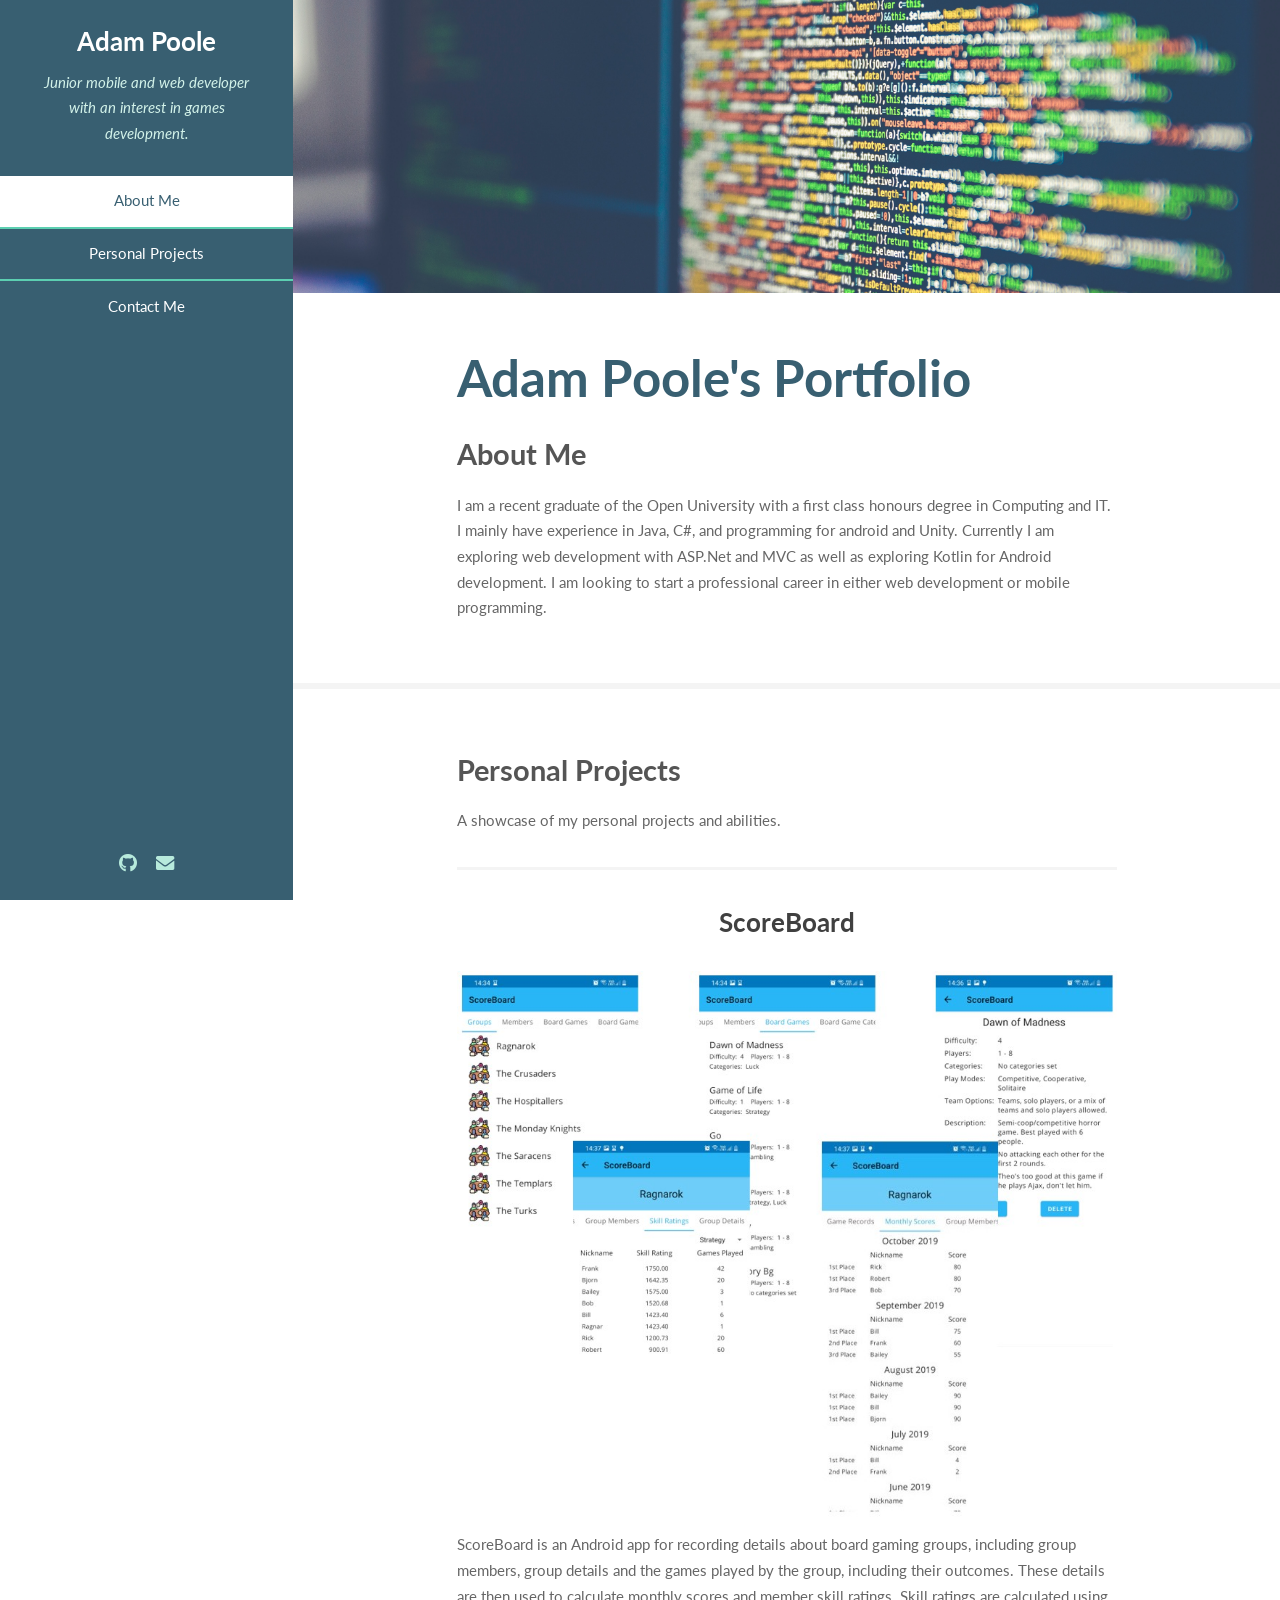
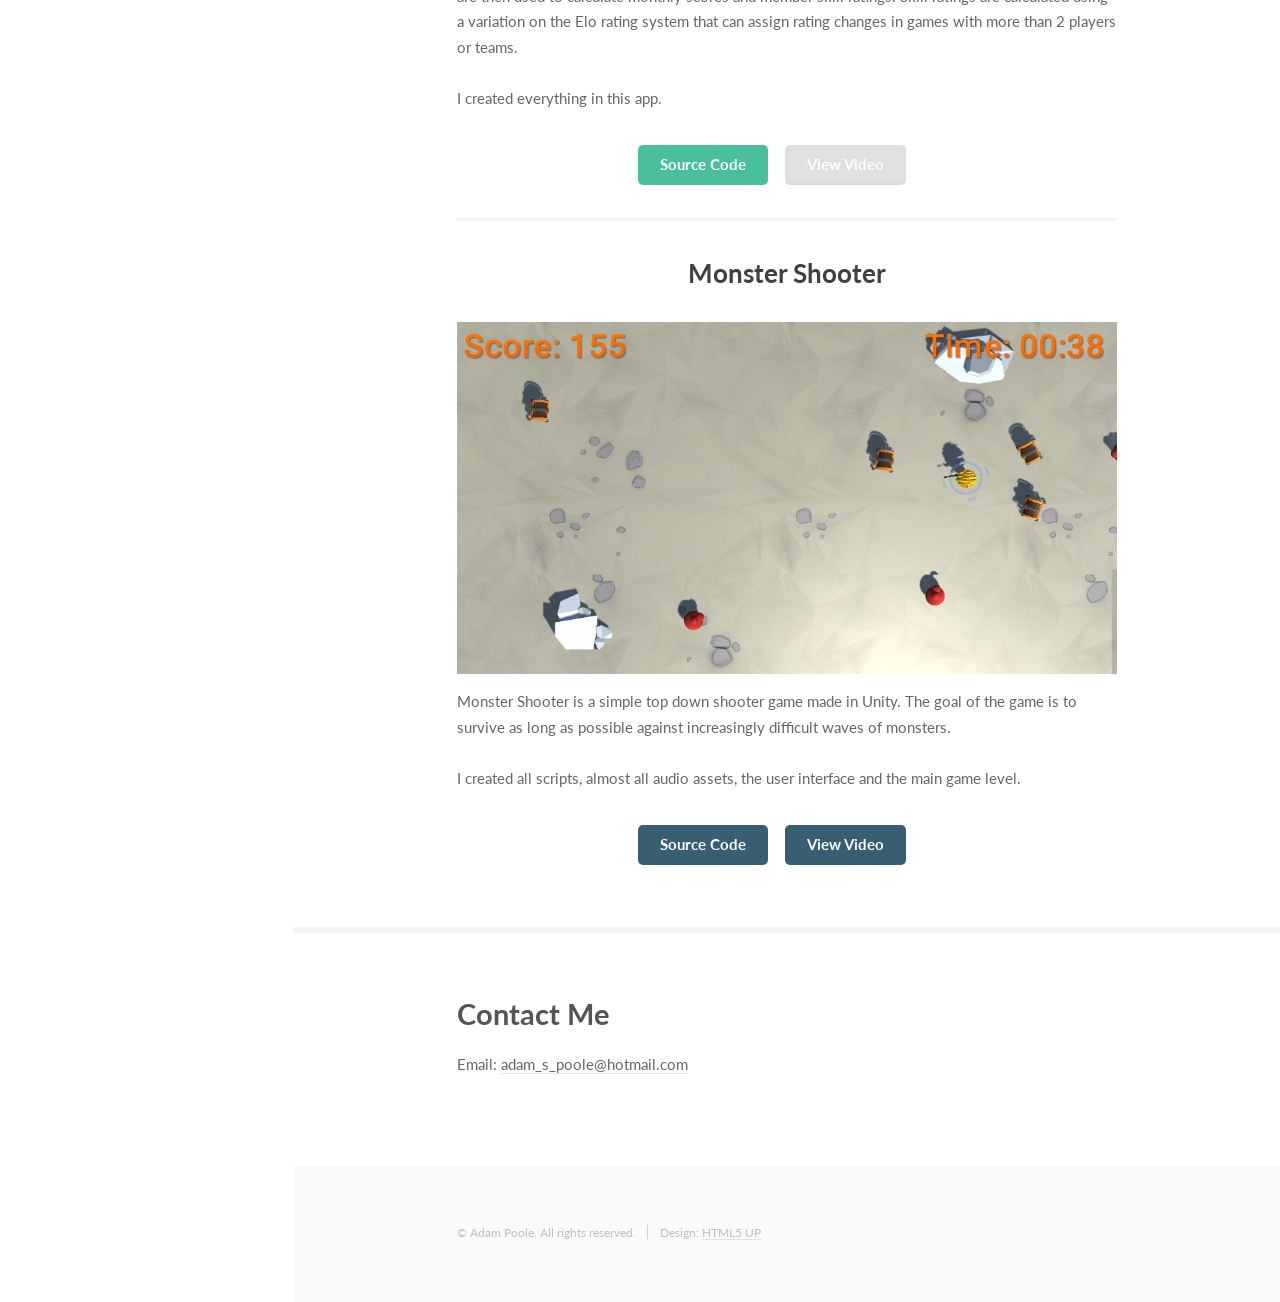
<file: index.html>
<!DOCTYPE HTML>
<!--
	Read Only by HTML5 UP
	html5up.net | @ajlkn
	Free for personal and commercial use under the CCA 3.0 license (html5up.net/license)
-->
<html>
	<head>
		<title>Adam Poole's Portfolio</title>
		<meta charset="utf-8" />
		<meta name="viewport" content="width=device-width, initial-scale=1, user-scalable=no" />
		<link rel="stylesheet" href="assets/css/main.css" />
	</head>
	<body class="is-preload">

		<!-- Header -->
			<section id="header">
				<header>
					<h1 id="logo">Adam Poole</h1>
					<p>Junior mobile and web developer with an interest in games development.</p>
				</header>
				<nav id="nav">
					<ul>
						<li><a href="#one" class="active">About Me</a></li>
						<li><a href="#two">Personal Projects</a></li>
						<!-- <li><a href="#three">Coding Challenges</a></li> -->
						<li><a href="#four">Contact Me</a></li>
					</ul>
				</nav>
				<footer>
					<ul class="icons">
						<li><a href="https://github.com/wokka112" class="icon brands fa-github"><span class="label">Github</span></a></li>
						<li><a href="mailto:adam_s_poole@hotmail.com" class="icon solid fa-envelope"><span class="label">Email</span></a></li>
					</ul>
				</footer>
			</section>

		<!-- Wrapper -->
			<div id="wrapper">

				<!-- Main -->
					<div id="main">

						<!-- One -->
							<section id="one">
								<div class="image main" data-position="center">
									<img src="images/code_banner_2.jpg" alt="" />
								</div>
								<div class="container">
									<header class="major">
										<h1>Adam Poole's Portfolio</h1>
										<h2>About Me</h2>
									</header>
									<p>I am a recent graduate of the Open University with a first class honours degree in Computing and IT.
										I mainly have experience in Java, C#, and programming for android and Unity. Currently I am exploring web development
										with ASP.Net and MVC as well as exploring Kotlin for Android development. I am looking to start a professional career 
										in either web development or mobile programming.</p>
								</div>
							</section>

						<!-- Two -->
							<section id="two">
								<div class="container">
									<h2>Personal Projects</h2>
									<p>A showcase of my personal projects and abilities.</p>
									<div class="features">
										<article>
											<div class="inner">
												<h3>ScoreBoard</h3>
												<img src="images/scoreboard_new.jpg" alt="" class="image"/>
												<p>
													ScoreBoard is an Android app for recording details about board gaming groups, including 
													group members, group details and the games played by the group, including their outcomes. 
													These details are then used to calculate monthly scores and member skill ratings. Skill 
													ratings are calculated using a variation on the Elo rating system that can assign rating 
													changes in games with more than 2 players or teams.</br> </br>
													I created everything in this app.</p>
												<ul class="actions">
													<li><a href="https://github.com/wokka112/TM470_Scoreboard" class="button secondary">Source Code</a></li>
													<li><a href="#" class="button disabled">View Video</a></li>
												</ul>
											</div>
										</article>

										<article>
											<div class="inner">
												<h3>Monster Shooter</h3>
												<img src="images/monster_shooter.jpg" alt="" class="image"/>
												<p>
													Monster Shooter is a simple top down shooter game made in Unity. The goal of the game is to 
													survive as long as possible against increasingly difficult waves of monsters. </br> </br> 
													I created all scripts, almost all audio assets, the user interface and the main game level.
												</p>
												<ul class="actions">
													<li><a href="https://github.com/wokka112/Monster-Shooter" class="button primary">Source Code</a></li>
													<li><a href="https://youtu.be/1k-EX9gMVCs " class="button primary">View Video</a></li>
												</ul>
											</div>
										</article>
										
										<!--
										<article>
											<div class="inner">
												<h3>Product List App (Work in Progress)</h3>
												<img src="images/WIP.jpg" alt="" class="image"/>
												<p>
													Product List is an Android app currently in development. It is designed to help retail workers in shops
													with point of sale software that is not updated with the latest product prices. Users can record
													product details in the app and then search for them via barcode scanning or manual detail entry. Thus
													when a customer wishes to buy products that are not in the point of sale software, the worker can 
													quickly find the price with this app.</br> </br>
													I am creating everything in this app.
												</p>
												<ul class="actions">
													<li><a href="https://github.com/wokka112/ProductList" class="button primary">Source Code</a></li>
													<li><a href="#" class="button disabled">View Video</a></li>
												</ul>
											</div>
										</article>
										-->
									</div>
								</div>
							</section>

						<!-- Three -->
						<!--
							<section id="three">
								<div class="container">
									<h2>Coding Challenges</h2>
									<p>Integer eu ante ornare amet commetus vestibulum blandit integer in curae ac faucibus integer non. Adipiscing cubilia elementum integer lorem ipsum dolor sit amet.</p>
									<ul class="feature-icons">
										<li class="icon solid fa-code">Write all the code</li>
										<li class="icon solid fa-cubes">Stack small boxes</li>
										<li class="icon solid fa-book">Read books and stuff</li>
										<li class="icon solid fa-coffee">Drink much coffee</li>
										<li class="icon solid fa-bolt">Lightning bolt</li>
										<li class="icon solid fa-users">Shadow clone technique</li>
									</ul>
								</div>
							</section>
						-->

						<!-- Four -->
							<section id="four">
								<div class="container">
									<h2>Contact Me</h2>
									<p>Email: <a href="mailto:adam_s_poole@hotmail.com">adam_s_poole@hotmail.com</a></br ></br ></p>
								</div>
							</section>
					</div>

				<!-- Footer -->
					<section id="footer">
						<div class="container">
							<ul class="copyright">
								<li>&copy; Adam Poole. All rights reserved.</li><li>Design: <a href="http://html5up.net">HTML5 UP</a></li>
							</ul>
						</div>
					</section>

			</div>

		<!-- Scripts -->
			<script src="assets/js/jquery.min.js"></script>
			<script src="assets/js/jquery.scrollex.min.js"></script>
			<script src="assets/js/jquery.scrolly.min.js"></script>
			<script src="assets/js/browser.min.js"></script>
			<script src="assets/js/breakpoints.min.js"></script>
			<script src="assets/js/util.js"></script>
			<script src="assets/js/main.js"></script>

	</body>
</html>
</file>
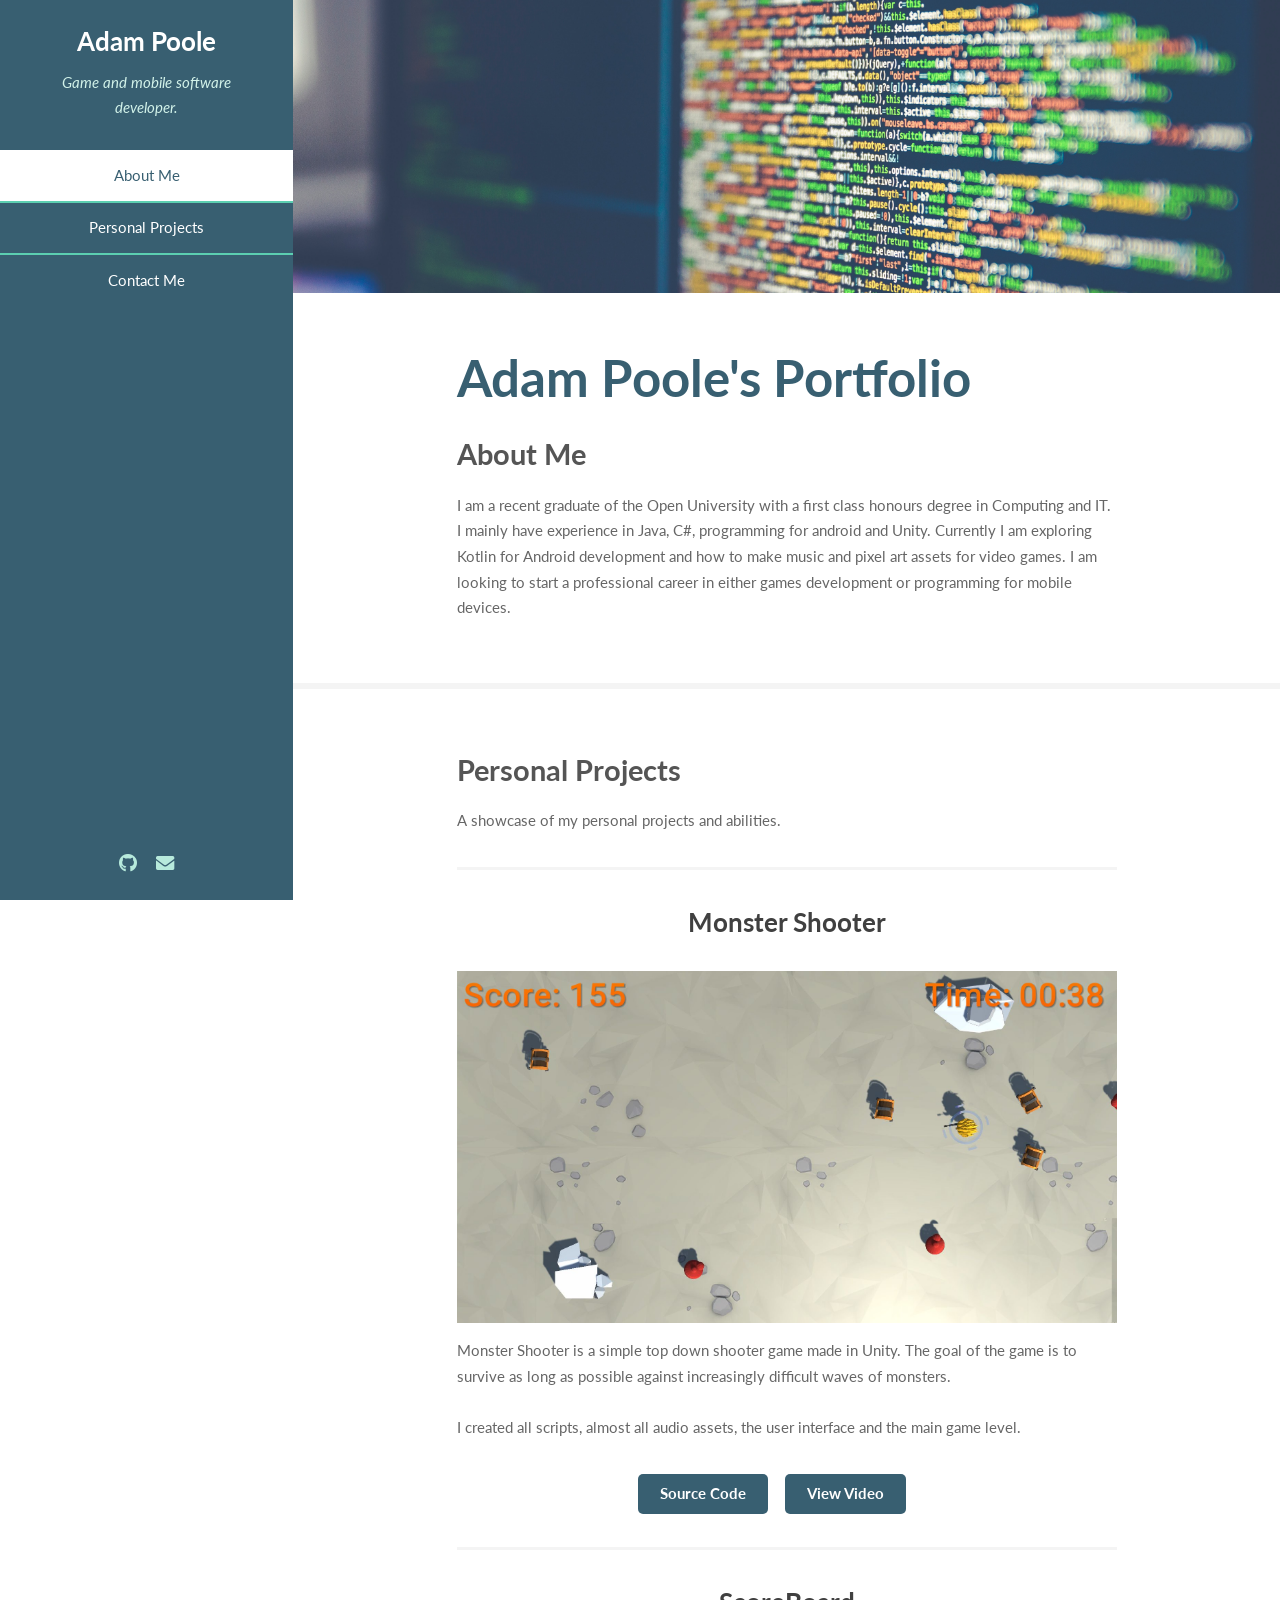
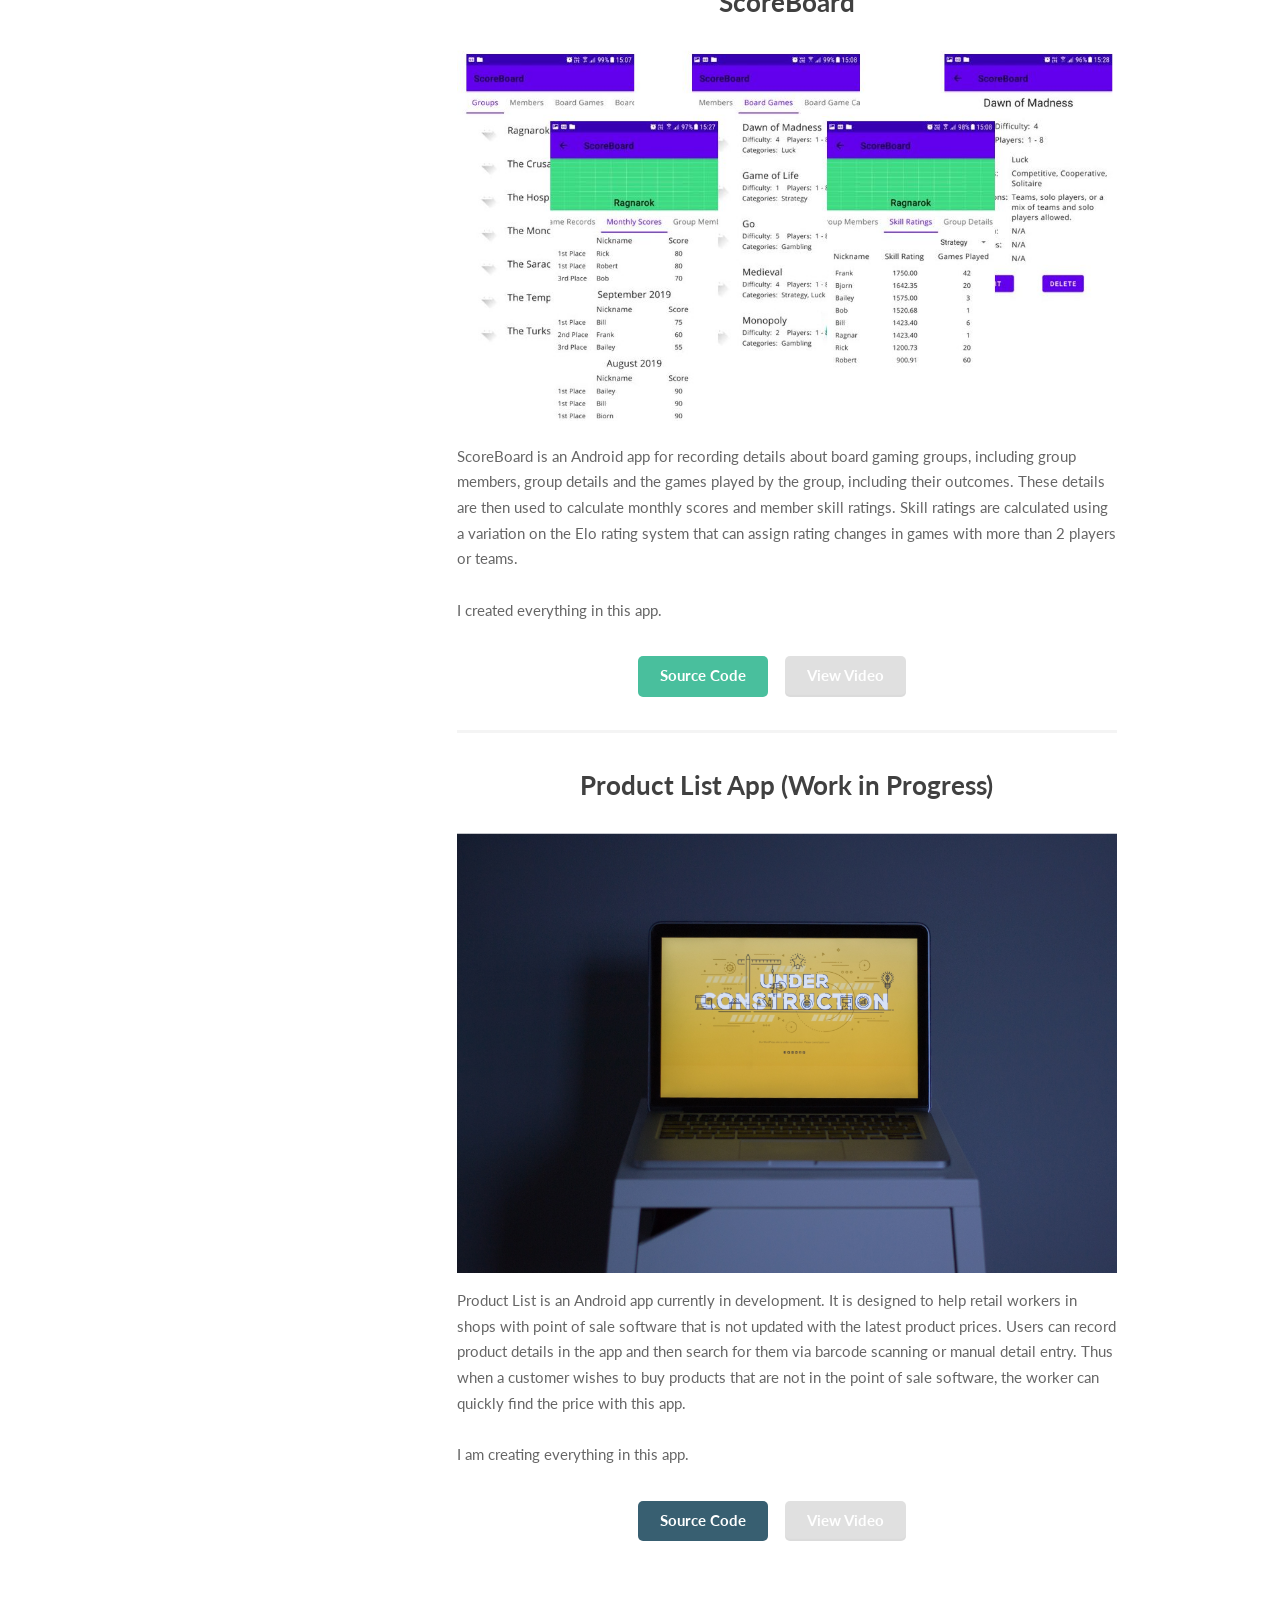
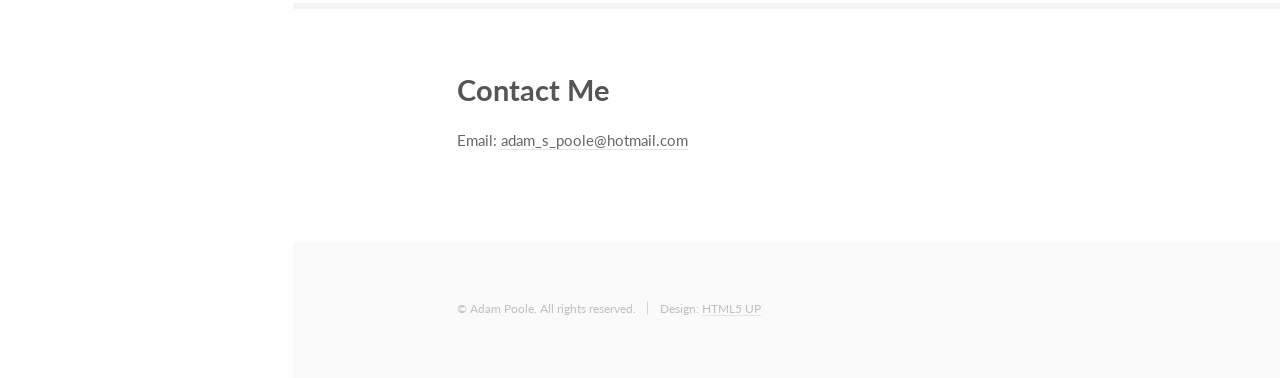
<file: Portfolio/index.html>
<!DOCTYPE HTML>
<!--
	Read Only by HTML5 UP
	html5up.net | @ajlkn
	Free for personal and commercial use under the CCA 3.0 license (html5up.net/license)
-->
<html>
	<head>
		<title>Adam Poole's Portfolio</title>
		<meta charset="utf-8" />
		<meta name="viewport" content="width=device-width, initial-scale=1, user-scalable=no" />
		<link rel="stylesheet" href="assets/css/main.css" />
	</head>
	<body class="is-preload">

		<!-- Header -->
			<section id="header">
				<header>
					<h1 id="logo">Adam Poole</h1>
					<p>Game and mobile software developer.</p>
				</header>
				<nav id="nav">
					<ul>
						<li><a href="#one" class="active">About Me</a></li>
						<li><a href="#two">Personal Projects</a></li>
						<!-- <li><a href="#three">Coding Challenges</a></li> -->
						<li><a href="#four">Contact Me</a></li>
					</ul>
				</nav>
				<footer>
					<ul class="icons">
						<li><a href="https://github.com/wokka112" class="icon brands fa-github"><span class="label">Github</span></a></li>
						<li><a href="mailto:adam_s_poole@hotmail.com" class="icon solid fa-envelope"><span class="label">Email</span></a></li>
					</ul>
				</footer>
			</section>

		<!-- Wrapper -->
			<div id="wrapper">

				<!-- Main -->
					<div id="main">

						<!-- One -->
							<section id="one">
								<div class="image main" data-position="center">
									<img src="images/code_banner_2.jpg" alt="" />
								</div>
								<div class="container">
									<header class="major">
										<h1>Adam Poole's Portfolio</h1>
										<h2>About Me</h2>
									</header>
									<p>I am a recent graduate of the Open University with a first class honours degree in Computing and IT.
										I mainly have experience in Java, C#, programming for android and Unity. Currently I am exploring Kotlin
										for Android development and how to make music and pixel art assets for video games. I am looking to
										start a professional career in either games development or programming for mobile devices.</p>
								</div>
							</section>

						<!-- Two -->
							<section id="two">
								<div class="container">
									<h2>Personal Projects</h2>
									<p>A showcase of my personal projects and abilities.</p>
									<div class="features">
										<article>
											<div class="inner">
												<h3>Monster Shooter</h3>
												<img src="images/monster_shooter.jpg" alt="" class="image"/>
												<p>
													Monster Shooter is a simple top down shooter game made in Unity. The goal of the game is to 
													survive as long as possible against increasingly difficult waves of monsters. </br> </br> 
													I created all scripts, almost all audio assets, the user interface and the main game level.
												</p>
												<ul class="actions">
													<li><a href="https://github.com/wokka112/Monster-Shooter" class="button primary">Source Code</a></li>
													<li><a href="https://youtu.be/1k-EX9gMVCs " class="button primary">View Video</a></li>
												</ul>
											</div>
										</article>

										<article>
											<div class="inner">
												<h3>ScoreBoard</h3>
												<img src="images/scoreboard.jpg" alt="" class="image"/>
												<p>
													ScoreBoard is an Android app for recording details about board gaming groups, including 
													group members, group details and the games played by the group, including their outcomes. 
													These details are then used to calculate monthly scores and member skill ratings. Skill 
													ratings are calculated using a variation on the Elo rating system that can assign rating 
													changes in games with more than 2 players or teams.</br> </br>
													I created everything in this app.</p>
												<ul class="actions">
													<li><a href="https://github.com/wokka112/TM470_Scoreboard" class="button secondary">Source Code</a></li>
													<li><a href="#" class="button disabled">View Video</a></li>
												</ul>
											</div>
										</article>
										
										<article>
											<div class="inner">
												<h3>Product List App (Work in Progress)</h3>
												<img src="images/WIP.jpg" alt="" class="image"/>
												<p>
													Product List is an Android app currently in development. It is designed to help retail workers in shops
													with point of sale software that is not updated with the latest product prices. Users can record
													product details in the app and then search for them via barcode scanning or manual detail entry. Thus
													when a customer wishes to buy products that are not in the point of sale software, the worker can 
													quickly find the price with this app.</br> </br>
													I am creating everything in this app.
												</p>
												<ul class="actions">
													<li><a href="https://github.com/wokka112/ProductList" class="button primary">Source Code</a></li>
													<li><a href="#" class="button disabled">View Video</a></li>
												</ul>
											</div>
										</article>
									</div>
								</div>
							</section>

						<!-- Three -->
						<!--
							<section id="three">
								<div class="container">
									<h2>Coding Challenges</h2>
									<p>Integer eu ante ornare amet commetus vestibulum blandit integer in curae ac faucibus integer non. Adipiscing cubilia elementum integer lorem ipsum dolor sit amet.</p>
									<ul class="feature-icons">
										<li class="icon solid fa-code">Write all the code</li>
										<li class="icon solid fa-cubes">Stack small boxes</li>
										<li class="icon solid fa-book">Read books and stuff</li>
										<li class="icon solid fa-coffee">Drink much coffee</li>
										<li class="icon solid fa-bolt">Lightning bolt</li>
										<li class="icon solid fa-users">Shadow clone technique</li>
									</ul>
								</div>
							</section>
						-->

						<!-- Four -->
							<section id="four">
								<div class="container">
									<h2>Contact Me</h2>
									<p>Email: <a href="mailto:adam_s_poole@hotmail.com">adam_s_poole@hotmail.com</a></br ></br ></p>
								</div>
							</section>
					</div>

				<!-- Footer -->
					<section id="footer">
						<div class="container">
							<ul class="copyright">
								<li>&copy; Adam Poole. All rights reserved.</li><li>Design: <a href="http://html5up.net">HTML5 UP</a></li>
							</ul>
						</div>
					</section>

			</div>

		<!-- Scripts -->
			<script src="assets/js/jquery.min.js"></script>
			<script src="assets/js/jquery.scrollex.min.js"></script>
			<script src="assets/js/jquery.scrolly.min.js"></script>
			<script src="assets/js/browser.min.js"></script>
			<script src="assets/js/breakpoints.min.js"></script>
			<script src="assets/js/util.js"></script>
			<script src="assets/js/main.js"></script>

	</body>
</html>
</file>
<file: assets/css/main.css>
@import url("fontawesome-all.min.css");
@import url("https://fonts.googleapis.com/css?family=Lato:400,400italic,700,700italic|Source+Code+Pro:400");

/*
	Read Only by HTML5 UP
	html5up.net | @ajlkn
	Free for personal and commercial use under the CCA 3.0 license (html5up.net/license)
*/

html, body, div, span, applet, object,
iframe, h1, h2, h3, h4, h5, h6, p, blockquote,
pre, a, abbr, acronym, address, big, cite,
code, del, dfn, em, img, ins, kbd, q, s, samp,
small, strike, strong, sub, sup, tt, var, b,
u, i, center, dl, dt, dd, ol, ul, li, fieldset,
form, label, legend, table, caption, tbody,
tfoot, thead, tr, th, td, article, aside,
canvas, details, embed, figure, figcaption,
footer, header, hgroup, menu, nav, output, ruby,
section, summary, time, mark, audio, video {
	margin: 0;
	padding: 0;
	border: 0;
	font-size: 100%;
	font: inherit;
	vertical-align: baseline;}

article, aside, details, figcaption, figure,
footer, header, hgroup, menu, nav, section {
	display: block;}

body {
	line-height: 1;
}

ol, ul {
	list-style: none;
}

blockquote, q {
	quotes: none;
}

	blockquote:before, blockquote:after, q:before, q:after {
		content: '';
		content: none;
	}

table {
	border-collapse: collapse;
	border-spacing: 0;
}

body {
	-webkit-text-size-adjust: none;
}

mark {
	background-color: transparent;
	color: inherit;
}

input::-moz-focus-inner {
	border: 0;
	padding: 0;
}

input, select, textarea {
	-moz-appearance: none;
	-webkit-appearance: none;
	-ms-appearance: none;
	appearance: none;
}

/* Basic */

	html {
		box-sizing: border-box;
	}

	*, *:before, *:after {
		box-sizing: inherit;
	}

	body {
		background: #fff;
	}

		body.is-preload *, body.is-preload *:before, body.is-preload *:after {
			-moz-animation: none !important;
			-webkit-animation: none !important;
			-ms-animation: none !important;
			animation: none !important;
			-moz-transition: none !important;
			-webkit-transition: none !important;
			-ms-transition: none !important;
			transition: none !important;
		}

	body, input, select, textarea {
		color: #666;
		font-family: "Lato", sans-serif;
		font-size: 16pt;
		font-weight: 400;
		line-height: 1.75em;
	}

	a {
		-moz-transition: color 0.2s ease-in-out, border-color 0.2s ease-in-out;
		-webkit-transition: color 0.2s ease-in-out, border-color 0.2s ease-in-out;
		-ms-transition: color 0.2s ease-in-out, border-color 0.2s ease-in-out;
		transition: color 0.2s ease-in-out, border-color 0.2s ease-in-out;
		border-bottom: solid 1px #e4e4e4;
		color: inherit;
		text-decoration: none;
	}

		a:hover {
			border-bottom-color: transparent;
			color: #385F71 !important;
		}

	strong, b {
		color: #777;
		font-weight: 700;
	}

	em, i {
		font-style: italic;
	}

	p {
		margin: 0 0 2.25em 0;
	}

	h1, h2, h3, h4, h5, h6 {
		color: #555;
		font-weight: 700;
		line-height: 1em;
		margin: 0 0 0.5625em 0;
	}

		h1 a, h2 a, h3 a, h4 a, h5 a, h6 a {
			border: 0;
			color: inherit;
			text-decoration: none;
		}

	h2 {
		font-size: 2em;
		line-height: 1.5em;
	}

	h3 {
		font-size: 1.75em;
		line-height: 1.5em;
	}

	h4 {
		font-size: 1.25em;
		line-height: 1.5em;
	}

	h5 {
		font-size: 0.9em;
		line-height: 1.5em;
	}

	h6 {
		font-size: 0.7em;
		line-height: 1.5em;
	}

	sub {
		font-size: 0.8em;
		position: relative;
		top: 0.5em;
	}

	sup {
		font-size: 0.8em;
		position: relative;
		top: -0.5em;
	}

	hr {
		border: 0;
		border-bottom: solid 2px #f4f4f4;
		margin: 2.25em 0;
	}

		hr.major {
			margin: 3.375em 0;
		}

	blockquote {
		border-left: solid 8px #e4e4e4;
		font-style: italic;
		margin: 0 0 2.25em 0;
		padding: 0.5em 0 0.5em 2em;
	}

	code {
		background: #555;
		border-radius: 5px;
		color: #fff;
		font-family: "Source Code Pro", monospace;
		font-size: 0.9em;
		margin: 0 0.25em;
		padding: 0.25em 0.65em;
	}

	pre {
		font-family: "Source Code Pro", monospace;
		font-size: 0.9em;
		margin: 0 0 2.25em 0;
	}

		pre code {
			-webkit-overflow-scrolling: touch;
			display: block;
			line-height: 1.5em;
			overflow-x: auto;
			padding: 1em 1.5em;
		}

	.align-left {
		text-align: left;
	}

	.align-center {
		text-align: center;
	}

	.align-right {
		text-align: right;
	}

/* Row */

	.row {
		display: flex;
		flex-wrap: wrap;
		box-sizing: border-box;
		align-items: stretch;
	}

		.row > * {
			box-sizing: border-box;
		}

		.row.gtr-uniform > * > :last-child {
			margin-bottom: 0;
		}

		.row.aln-left {
			justify-content: flex-start;
		}

		.row.aln-center {
			justify-content: center;
		}

		.row.aln-right {
			justify-content: flex-end;
		}

		.row.aln-top {
			align-items: flex-start;
		}

		.row.aln-middle {
			align-items: center;
		}

		.row.aln-bottom {
			align-items: flex-end;
		}

		.row > .imp {
			order: -1;
		}

		.row > .col-1 {
			width: 8.33333%;
		}

		.row > .off-1 {
			margin-left: 8.33333%;
		}

		.row > .col-2 {
			width: 16.66667%;
		}

		.row > .off-2 {
			margin-left: 16.66667%;
		}

		.row > .col-3 {
			width: 25%;
		}

		.row > .off-3 {
			margin-left: 25%;
		}

		.row > .col-4 {
			width: 33.33333%;
		}

		.row > .off-4 {
			margin-left: 33.33333%;
		}

		.row > .col-5 {
			width: 41.66667%;
		}

		.row > .off-5 {
			margin-left: 41.66667%;
		}

		.row > .col-6 {
			width: 50%;
		}

		.row > .off-6 {
			margin-left: 50%;
		}

		.row > .col-7 {
			width: 58.33333%;
		}

		.row > .off-7 {
			margin-left: 58.33333%;
		}

		.row > .col-8 {
			width: 66.66667%;
		}

		.row > .off-8 {
			margin-left: 66.66667%;
		}

		.row > .col-9 {
			width: 75%;
		}

		.row > .off-9 {
			margin-left: 75%;
		}

		.row > .col-10 {
			width: 83.33333%;
		}

		.row > .off-10 {
			margin-left: 83.33333%;
		}

		.row > .col-11 {
			width: 91.66667%;
		}

		.row > .off-11 {
			margin-left: 91.66667%;
		}

		.row > .col-12 {
			width: 100%;
		}

		.row > .off-12 {
			margin-left: 100%;
		}

		.row.gtr-0 {
			margin-top: 0;
			margin-left: 0em;
		}

			.row.gtr-0 > * {
				padding: 0 0 0 0em;
			}

			.row.gtr-0.gtr-uniform {
				margin-top: 0em;
			}

				.row.gtr-0.gtr-uniform > * {
					padding-top: 0em;
				}

		.row.gtr-25 {
			margin-top: 0;
			margin-left: -0.5em;
		}

			.row.gtr-25 > * {
				padding: 0 0 0 0.5em;
			}

			.row.gtr-25.gtr-uniform {
				margin-top: -0.5em;
			}

				.row.gtr-25.gtr-uniform > * {
					padding-top: 0.5em;
				}

		.row.gtr-50 {
			margin-top: 0;
			margin-left: -1em;
		}

			.row.gtr-50 > * {
				padding: 0 0 0 1em;
			}

			.row.gtr-50.gtr-uniform {
				margin-top: -1em;
			}

				.row.gtr-50.gtr-uniform > * {
					padding-top: 1em;
				}

		.row {
			margin-top: 0;
			margin-left: -2em;
		}

			.row > * {
				padding: 0 0 0 2em;
			}

			.row.gtr-uniform {
				margin-top: -2em;
			}

				.row.gtr-uniform > * {
					padding-top: 2em;
				}

		.row.gtr-150 {
			margin-top: 0;
			margin-left: -3em;
		}

			.row.gtr-150 > * {
				padding: 0 0 0 3em;
			}

			.row.gtr-150.gtr-uniform {
				margin-top: -3em;
			}

				.row.gtr-150.gtr-uniform > * {
					padding-top: 3em;
				}

		.row.gtr-200 {
			margin-top: 0;
			margin-left: -4em;
		}

			.row.gtr-200 > * {
				padding: 0 0 0 4em;
			}

			.row.gtr-200.gtr-uniform {
				margin-top: -4em;
			}

				.row.gtr-200.gtr-uniform > * {
					padding-top: 4em;
				}

		@media screen and (max-width: 1680px) {

			.row {
				display: flex;
				flex-wrap: wrap;
				box-sizing: border-box;
				align-items: stretch;
			}

				.row > * {
					box-sizing: border-box;
				}

				.row.gtr-uniform > * > :last-child {
					margin-bottom: 0;
				}

				.row.aln-left {
					justify-content: flex-start;
				}

				.row.aln-center {
					justify-content: center;
				}

				.row.aln-right {
					justify-content: flex-end;
				}

				.row.aln-top {
					align-items: flex-start;
				}

				.row.aln-middle {
					align-items: center;
				}

				.row.aln-bottom {
					align-items: flex-end;
				}

				.row > .imp-xlarge {
					order: -1;
				}

				.row > .col-1-xlarge {
					width: 8.33333%;
				}

				.row > .off-1-xlarge {
					margin-left: 8.33333%;
				}

				.row > .col-2-xlarge {
					width: 16.66667%;
				}

				.row > .off-2-xlarge {
					margin-left: 16.66667%;
				}

				.row > .col-3-xlarge {
					width: 25%;
				}

				.row > .off-3-xlarge {
					margin-left: 25%;
				}

				.row > .col-4-xlarge {
					width: 33.33333%;
				}

				.row > .off-4-xlarge {
					margin-left: 33.33333%;
				}

				.row > .col-5-xlarge {
					width: 41.66667%;
				}

				.row > .off-5-xlarge {
					margin-left: 41.66667%;
				}

				.row > .col-6-xlarge {
					width: 50%;
				}

				.row > .off-6-xlarge {
					margin-left: 50%;
				}

				.row > .col-7-xlarge {
					width: 58.33333%;
				}

				.row > .off-7-xlarge {
					margin-left: 58.33333%;
				}

				.row > .col-8-xlarge {
					width: 66.66667%;
				}

				.row > .off-8-xlarge {
					margin-left: 66.66667%;
				}

				.row > .col-9-xlarge {
					width: 75%;
				}

				.row > .off-9-xlarge {
					margin-left: 75%;
				}

				.row > .col-10-xlarge {
					width: 83.33333%;
				}

				.row > .off-10-xlarge {
					margin-left: 83.33333%;
				}

				.row > .col-11-xlarge {
					width: 91.66667%;
				}

				.row > .off-11-xlarge {
					margin-left: 91.66667%;
				}

				.row > .col-12-xlarge {
					width: 100%;
				}

				.row > .off-12-xlarge {
					margin-left: 100%;
				}

				.row.gtr-0 {
					margin-top: 0;
					margin-left: 0em;
				}

					.row.gtr-0 > * {
						padding: 0 0 0 0em;
					}

					.row.gtr-0.gtr-uniform {
						margin-top: 0em;
					}

						.row.gtr-0.gtr-uniform > * {
							padding-top: 0em;
						}

				.row.gtr-25 {
					margin-top: 0;
					margin-left: -0.5em;
				}

					.row.gtr-25 > * {
						padding: 0 0 0 0.5em;
					}

					.row.gtr-25.gtr-uniform {
						margin-top: -0.5em;
					}

						.row.gtr-25.gtr-uniform > * {
							padding-top: 0.5em;
						}

				.row.gtr-50 {
					margin-top: 0;
					margin-left: -1em;
				}

					.row.gtr-50 > * {
						padding: 0 0 0 1em;
					}

					.row.gtr-50.gtr-uniform {
						margin-top: -1em;
					}

						.row.gtr-50.gtr-uniform > * {
							padding-top: 1em;
						}

				.row {
					margin-top: 0;
					margin-left: -2em;
				}

					.row > * {
						padding: 0 0 0 2em;
					}

					.row.gtr-uniform {
						margin-top: -2em;
					}

						.row.gtr-uniform > * {
							padding-top: 2em;
						}

				.row.gtr-150 {
					margin-top: 0;
					margin-left: -3em;
				}

					.row.gtr-150 > * {
						padding: 0 0 0 3em;
					}

					.row.gtr-150.gtr-uniform {
						margin-top: -3em;
					}

						.row.gtr-150.gtr-uniform > * {
							padding-top: 3em;
						}

				.row.gtr-200 {
					margin-top: 0;
					margin-left: -4em;
				}

					.row.gtr-200 > * {
						padding: 0 0 0 4em;
					}

					.row.gtr-200.gtr-uniform {
						margin-top: -4em;
					}

						.row.gtr-200.gtr-uniform > * {
							padding-top: 4em;
						}

		}

		@media screen and (max-width: 1280px) {

			.row {
				display: flex;
				flex-wrap: wrap;
				box-sizing: border-box;
				align-items: stretch;
			}

				.row > * {
					box-sizing: border-box;
				}

				.row.gtr-uniform > * > :last-child {
					margin-bottom: 0;
				}

				.row.aln-left {
					justify-content: flex-start;
				}

				.row.aln-center {
					justify-content: center;
				}

				.row.aln-right {
					justify-content: flex-end;
				}

				.row.aln-top {
					align-items: flex-start;
				}

				.row.aln-middle {
					align-items: center;
				}

				.row.aln-bottom {
					align-items: flex-end;
				}

				.row > .imp-large {
					order: -1;
				}

				.row > .col-1-large {
					width: 8.33333%;
				}

				.row > .off-1-large {
					margin-left: 8.33333%;
				}

				.row > .col-2-large {
					width: 16.66667%;
				}

				.row > .off-2-large {
					margin-left: 16.66667%;
				}

				.row > .col-3-large {
					width: 25%;
				}

				.row > .off-3-large {
					margin-left: 25%;
				}

				.row > .col-4-large {
					width: 33.33333%;
				}

				.row > .off-4-large {
					margin-left: 33.33333%;
				}

				.row > .col-5-large {
					width: 41.66667%;
				}

				.row > .off-5-large {
					margin-left: 41.66667%;
				}

				.row > .col-6-large {
					width: 50%;
				}

				.row > .off-6-large {
					margin-left: 50%;
				}

				.row > .col-7-large {
					width: 58.33333%;
				}

				.row > .off-7-large {
					margin-left: 58.33333%;
				}

				.row > .col-8-large {
					width: 66.66667%;
				}

				.row > .off-8-large {
					margin-left: 66.66667%;
				}

				.row > .col-9-large {
					width: 75%;
				}

				.row > .off-9-large {
					margin-left: 75%;
				}

				.row > .col-10-large {
					width: 83.33333%;
				}

				.row > .off-10-large {
					margin-left: 83.33333%;
				}

				.row > .col-11-large {
					width: 91.66667%;
				}

				.row > .off-11-large {
					margin-left: 91.66667%;
				}

				.row > .col-12-large {
					width: 100%;
				}

				.row > .off-12-large {
					margin-left: 100%;
				}

				.row.gtr-0 {
					margin-top: 0;
					margin-left: 0em;
				}

					.row.gtr-0 > * {
						padding: 0 0 0 0em;
					}

					.row.gtr-0.gtr-uniform {
						margin-top: 0em;
					}

						.row.gtr-0.gtr-uniform > * {
							padding-top: 0em;
						}

				.row.gtr-25 {
					margin-top: 0;
					margin-left: -0.375em;
				}

					.row.gtr-25 > * {
						padding: 0 0 0 0.375em;
					}

					.row.gtr-25.gtr-uniform {
						margin-top: -0.375em;
					}

						.row.gtr-25.gtr-uniform > * {
							padding-top: 0.375em;
						}

				.row.gtr-50 {
					margin-top: 0;
					margin-left: -0.75em;
				}

					.row.gtr-50 > * {
						padding: 0 0 0 0.75em;
					}

					.row.gtr-50.gtr-uniform {
						margin-top: -0.75em;
					}

						.row.gtr-50.gtr-uniform > * {
							padding-top: 0.75em;
						}

				.row {
					margin-top: 0;
					margin-left: -1.5em;
				}

					.row > * {
						padding: 0 0 0 1.5em;
					}

					.row.gtr-uniform {
						margin-top: -1.5em;
					}

						.row.gtr-uniform > * {
							padding-top: 1.5em;
						}

				.row.gtr-150 {
					margin-top: 0;
					margin-left: -2.25em;
				}

					.row.gtr-150 > * {
						padding: 0 0 0 2.25em;
					}

					.row.gtr-150.gtr-uniform {
						margin-top: -2.25em;
					}

						.row.gtr-150.gtr-uniform > * {
							padding-top: 2.25em;
						}

				.row.gtr-200 {
					margin-top: 0;
					margin-left: -3em;
				}

					.row.gtr-200 > * {
						padding: 0 0 0 3em;
					}

					.row.gtr-200.gtr-uniform {
						margin-top: -3em;
					}

						.row.gtr-200.gtr-uniform > * {
							padding-top: 3em;
						}

		}

		@media screen and (max-width: 1024px) {

			.row {
				display: flex;
				flex-wrap: wrap;
				box-sizing: border-box;
				align-items: stretch;
			}

				.row > * {
					box-sizing: border-box;
				}

				.row.gtr-uniform > * > :last-child {
					margin-bottom: 0;
				}

				.row.aln-left {
					justify-content: flex-start;
				}

				.row.aln-center {
					justify-content: center;
				}

				.row.aln-right {
					justify-content: flex-end;
				}

				.row.aln-top {
					align-items: flex-start;
				}

				.row.aln-middle {
					align-items: center;
				}

				.row.aln-bottom {
					align-items: flex-end;
				}

				.row > .imp-medium {
					order: -1;
				}

				.row > .col-1-medium {
					width: 8.33333%;
				}

				.row > .off-1-medium {
					margin-left: 8.33333%;
				}

				.row > .col-2-medium {
					width: 16.66667%;
				}

				.row > .off-2-medium {
					margin-left: 16.66667%;
				}

				.row > .col-3-medium {
					width: 25%;
				}

				.row > .off-3-medium {
					margin-left: 25%;
				}

				.row > .col-4-medium {
					width: 33.33333%;
				}

				.row > .off-4-medium {
					margin-left: 33.33333%;
				}

				.row > .col-5-medium {
					width: 41.66667%;
				}

				.row > .off-5-medium {
					margin-left: 41.66667%;
				}

				.row > .col-6-medium {
					width: 50%;
				}

				.row > .off-6-medium {
					margin-left: 50%;
				}

				.row > .col-7-medium {
					width: 58.33333%;
				}

				.row > .off-7-medium {
					margin-left: 58.33333%;
				}

				.row > .col-8-medium {
					width: 66.66667%;
				}

				.row > .off-8-medium {
					margin-left: 66.66667%;
				}

				.row > .col-9-medium {
					width: 75%;
				}

				.row > .off-9-medium {
					margin-left: 75%;
				}

				.row > .col-10-medium {
					width: 83.33333%;
				}

				.row > .off-10-medium {
					margin-left: 83.33333%;
				}

				.row > .col-11-medium {
					width: 91.66667%;
				}

				.row > .off-11-medium {
					margin-left: 91.66667%;
				}

				.row > .col-12-medium {
					width: 100%;
				}

				.row > .off-12-medium {
					margin-left: 100%;
				}

				.row.gtr-0 {
					margin-top: 0;
					margin-left: 0em;
				}

					.row.gtr-0 > * {
						padding: 0 0 0 0em;
					}

					.row.gtr-0.gtr-uniform {
						margin-top: 0em;
					}

						.row.gtr-0.gtr-uniform > * {
							padding-top: 0em;
						}

				.row.gtr-25 {
					margin-top: 0;
					margin-left: -0.375em;
				}

					.row.gtr-25 > * {
						padding: 0 0 0 0.375em;
					}

					.row.gtr-25.gtr-uniform {
						margin-top: -0.375em;
					}

						.row.gtr-25.gtr-uniform > * {
							padding-top: 0.375em;
						}

				.row.gtr-50 {
					margin-top: 0;
					margin-left: -0.75em;
				}

					.row.gtr-50 > * {
						padding: 0 0 0 0.75em;
					}

					.row.gtr-50.gtr-uniform {
						margin-top: -0.75em;
					}

						.row.gtr-50.gtr-uniform > * {
							padding-top: 0.75em;
						}

				.row {
					margin-top: 0;
					margin-left: -1.5em;
				}

					.row > * {
						padding: 0 0 0 1.5em;
					}

					.row.gtr-uniform {
						margin-top: -1.5em;
					}

						.row.gtr-uniform > * {
							padding-top: 1.5em;
						}

				.row.gtr-150 {
					margin-top: 0;
					margin-left: -2.25em;
				}

					.row.gtr-150 > * {
						padding: 0 0 0 2.25em;
					}

					.row.gtr-150.gtr-uniform {
						margin-top: -2.25em;
					}

						.row.gtr-150.gtr-uniform > * {
							padding-top: 2.25em;
						}

				.row.gtr-200 {
					margin-top: 0;
					margin-left: -3em;
				}

					.row.gtr-200 > * {
						padding: 0 0 0 3em;
					}

					.row.gtr-200.gtr-uniform {
						margin-top: -3em;
					}

						.row.gtr-200.gtr-uniform > * {
							padding-top: 3em;
						}

		}

		@media screen and (max-width: 736px) {

			.row {
				display: flex;
				flex-wrap: wrap;
				box-sizing: border-box;
				align-items: stretch;
			}

				.row > * {
					box-sizing: border-box;
				}

				.row.gtr-uniform > * > :last-child {
					margin-bottom: 0;
				}

				.row.aln-left {
					justify-content: flex-start;
				}

				.row.aln-center {
					justify-content: center;
				}

				.row.aln-right {
					justify-content: flex-end;
				}

				.row.aln-top {
					align-items: flex-start;
				}

				.row.aln-middle {
					align-items: center;
				}

				.row.aln-bottom {
					align-items: flex-end;
				}

				.row > .imp-small {
					order: -1;
				}

				.row > .col-1-small {
					width: 8.33333%;
				}

				.row > .off-1-small {
					margin-left: 8.33333%;
				}

				.row > .col-2-small {
					width: 16.66667%;
				}

				.row > .off-2-small {
					margin-left: 16.66667%;
				}

				.row > .col-3-small {
					width: 25%;
				}

				.row > .off-3-small {
					margin-left: 25%;
				}

				.row > .col-4-small {
					width: 33.33333%;
				}

				.row > .off-4-small {
					margin-left: 33.33333%;
				}

				.row > .col-5-small {
					width: 41.66667%;
				}

				.row > .off-5-small {
					margin-left: 41.66667%;
				}

				.row > .col-6-small {
					width: 50%;
				}

				.row > .off-6-small {
					margin-left: 50%;
				}

				.row > .col-7-small {
					width: 58.33333%;
				}

				.row > .off-7-small {
					margin-left: 58.33333%;
				}

				.row > .col-8-small {
					width: 66.66667%;
				}

				.row > .off-8-small {
					margin-left: 66.66667%;
				}

				.row > .col-9-small {
					width: 75%;
				}

				.row > .off-9-small {
					margin-left: 75%;
				}

				.row > .col-10-small {
					width: 83.33333%;
				}

				.row > .off-10-small {
					margin-left: 83.33333%;
				}

				.row > .col-11-small {
					width: 91.66667%;
				}

				.row > .off-11-small {
					margin-left: 91.66667%;
				}

				.row > .col-12-small {
					width: 100%;
				}

				.row > .off-12-small {
					margin-left: 100%;
				}

				.row.gtr-0 {
					margin-top: 0;
					margin-left: 0em;
				}

					.row.gtr-0 > * {
						padding: 0 0 0 0em;
					}

					.row.gtr-0.gtr-uniform {
						margin-top: 0em;
					}

						.row.gtr-0.gtr-uniform > * {
							padding-top: 0em;
						}

				.row.gtr-25 {
					margin-top: 0;
					margin-left: -0.3125em;
				}

					.row.gtr-25 > * {
						padding: 0 0 0 0.3125em;
					}

					.row.gtr-25.gtr-uniform {
						margin-top: -0.3125em;
					}

						.row.gtr-25.gtr-uniform > * {
							padding-top: 0.3125em;
						}

				.row.gtr-50 {
					margin-top: 0;
					margin-left: -0.625em;
				}

					.row.gtr-50 > * {
						padding: 0 0 0 0.625em;
					}

					.row.gtr-50.gtr-uniform {
						margin-top: -0.625em;
					}

						.row.gtr-50.gtr-uniform > * {
							padding-top: 0.625em;
						}

				.row {
					margin-top: 0;
					margin-left: -1.25em;
				}

					.row > * {
						padding: 0 0 0 1.25em;
					}

					.row.gtr-uniform {
						margin-top: -1.25em;
					}

						.row.gtr-uniform > * {
							padding-top: 1.25em;
						}

				.row.gtr-150 {
					margin-top: 0;
					margin-left: -1.875em;
				}

					.row.gtr-150 > * {
						padding: 0 0 0 1.875em;
					}

					.row.gtr-150.gtr-uniform {
						margin-top: -1.875em;
					}

						.row.gtr-150.gtr-uniform > * {
							padding-top: 1.875em;
						}

				.row.gtr-200 {
					margin-top: 0;
					margin-left: -2.5em;
				}

					.row.gtr-200 > * {
						padding: 0 0 0 2.5em;
					}

					.row.gtr-200.gtr-uniform {
						margin-top: -2.5em;
					}

						.row.gtr-200.gtr-uniform > * {
							padding-top: 2.5em;
						}

		}

		@media screen and (max-width: 480px) {

			.row {
				display: flex;
				flex-wrap: wrap;
				box-sizing: border-box;
				align-items: stretch;
			}

				.row > * {
					box-sizing: border-box;
				}

				.row.gtr-uniform > * > :last-child {
					margin-bottom: 0;
				}

				.row.aln-left {
					justify-content: flex-start;
				}

				.row.aln-center {
					justify-content: center;
				}

				.row.aln-right {
					justify-content: flex-end;
				}

				.row.aln-top {
					align-items: flex-start;
				}

				.row.aln-middle {
					align-items: center;
				}

				.row.aln-bottom {
					align-items: flex-end;
				}

				.row > .imp-xsmall {
					order: -1;
				}

				.row > .col-1-xsmall {
					width: 8.33333%;
				}

				.row > .off-1-xsmall {
					margin-left: 8.33333%;
				}

				.row > .col-2-xsmall {
					width: 16.66667%;
				}

				.row > .off-2-xsmall {
					margin-left: 16.66667%;
				}

				.row > .col-3-xsmall {
					width: 25%;
				}

				.row > .off-3-xsmall {
					margin-left: 25%;
				}

				.row > .col-4-xsmall {
					width: 33.33333%;
				}

				.row > .off-4-xsmall {
					margin-left: 33.33333%;
				}

				.row > .col-5-xsmall {
					width: 41.66667%;
				}

				.row > .off-5-xsmall {
					margin-left: 41.66667%;
				}

				.row > .col-6-xsmall {
					width: 50%;
				}

				.row > .off-6-xsmall {
					margin-left: 50%;
				}

				.row > .col-7-xsmall {
					width: 58.33333%;
				}

				.row > .off-7-xsmall {
					margin-left: 58.33333%;
				}

				.row > .col-8-xsmall {
					width: 66.66667%;
				}

				.row > .off-8-xsmall {
					margin-left: 66.66667%;
				}

				.row > .col-9-xsmall {
					width: 75%;
				}

				.row > .off-9-xsmall {
					margin-left: 75%;
				}

				.row > .col-10-xsmall {
					width: 83.33333%;
				}

				.row > .off-10-xsmall {
					margin-left: 83.33333%;
				}

				.row > .col-11-xsmall {
					width: 91.66667%;
				}

				.row > .off-11-xsmall {
					margin-left: 91.66667%;
				}

				.row > .col-12-xsmall {
					width: 100%;
				}

				.row > .off-12-xsmall {
					margin-left: 100%;
				}

				.row.gtr-0 {
					margin-top: 0;
					margin-left: 0em;
				}

					.row.gtr-0 > * {
						padding: 0 0 0 0em;
					}

					.row.gtr-0.gtr-uniform {
						margin-top: 0em;
					}

						.row.gtr-0.gtr-uniform > * {
							padding-top: 0em;
						}

				.row.gtr-25 {
					margin-top: 0;
					margin-left: -0.3125em;
				}

					.row.gtr-25 > * {
						padding: 0 0 0 0.3125em;
					}

					.row.gtr-25.gtr-uniform {
						margin-top: -0.3125em;
					}

						.row.gtr-25.gtr-uniform > * {
							padding-top: 0.3125em;
						}

				.row.gtr-50 {
					margin-top: 0;
					margin-left: -0.625em;
				}

					.row.gtr-50 > * {
						padding: 0 0 0 0.625em;
					}

					.row.gtr-50.gtr-uniform {
						margin-top: -0.625em;
					}

						.row.gtr-50.gtr-uniform > * {
							padding-top: 0.625em;
						}

				.row {
					margin-top: 0;
					margin-left: -1.25em;
				}

					.row > * {
						padding: 0 0 0 1.25em;
					}

					.row.gtr-uniform {
						margin-top: -1.25em;
					}

						.row.gtr-uniform > * {
							padding-top: 1.25em;
						}

				.row.gtr-150 {
					margin-top: 0;
					margin-left: -1.875em;
				}

					.row.gtr-150 > * {
						padding: 0 0 0 1.875em;
					}

					.row.gtr-150.gtr-uniform {
						margin-top: -1.875em;
					}

						.row.gtr-150.gtr-uniform > * {
							padding-top: 1.875em;
						}

				.row.gtr-200 {
					margin-top: 0;
					margin-left: -2.5em;
				}

					.row.gtr-200 > * {
						padding: 0 0 0 2.5em;
					}

					.row.gtr-200.gtr-uniform {
						margin-top: -2.5em;
					}

						.row.gtr-200.gtr-uniform > * {
							padding-top: 2.5em;
						}

		}

/* Container */

	.container {
		margin: 0 auto;
		max-width: calc(100% - 4.5em);
		width: 45em;
	}

		.container.xsmall {
			width: 11.25em;
		}

		.container.small {
			width: 22.5em;
		}

		.container.medium {
			width: 33.75em;
		}

		.container.large {
			width: 56.25em;
		}

		.container.xlarge {
			width: 67.5em;
		}

		.container.max {
			width: 100%;
		}

		@media screen and (max-width: 1024px) {

			.container {
				width: 100% !important;
			}

		}

		@media screen and (max-width: 480px) {

			.container {
				max-width: calc(100% - 3.375em);
			}

		}

/* Section/Article */

	section.special, article.special {
		text-align: center;
	}

	header p {
		color: #aaa;
		position: relative;
		margin: 0 0 1.6875em 0;
	}

	header h2 + p {
		font-size: 1.25em;
		margin-top: -0.5em;
		line-height: 1.5em;
	}

	header h3 + p {
		font-size: 1.1em;
		margin-top: -0.35em;
		line-height: 1.5em;
	}

	header h4 + p,
	header h5 + p,
	header h6 + p {
		font-size: 0.9em;
		margin-top: -0.25em;
		line-height: 1.5em;
	}

	header.major h1 {
		color: #385F71;
		font-size: 3.5em;
	}

		header.major h1 + p {
			color: #555;
			font-size: 1.75em;
			font-weight: 700;
			margin-top: -0.75em;
		}

/* Form */

	form {
		margin: 0 0 2.25em 0;
	}

	label {
		color: #777;
		display: block;
		font-size: 0.9em;
		font-weight: 700;
		margin: 0 0 1.125em 0;
	}

	input::-moz-focus-inner {
		border: 0;
		padding: 0;
	}

	input[type="text"],
	input[type="password"],
	input[type="email"],
	select,
	textarea {
		-moz-appearance: none;
		-webkit-appearance: none;
		-ms-appearance: none;
		appearance: none;
		border-radius: 5px;
		border: none;
		border: solid 2px #e4e4e4;
		color: inherit;
		display: block;
		outline: 0;
		padding: 0 1em;
		text-decoration: none;
		width: 100%;
	}

		input[type="text"]:invalid,
		input[type="password"]:invalid,
		input[type="email"]:invalid,
		select:invalid,
		textarea:invalid {
			box-shadow: none;
		}

		input[type="text"]:focus,
		input[type="password"]:focus,
		input[type="email"]:focus,
		select:focus,
		textarea:focus {
			border-color: #385F71;
		}

	select {
		background-image: url("data:image/svg+xml;charset=utf8,%3Csvg xmlns='http://www.w3.org/2000/svg' width='40' height='40' preserveAspectRatio='none' viewBox='0 0 40 40'%3E%3Cpath d='M9.4,12.3l10.4,10.4l10.4-10.4c0.2-0.2,0.5-0.4,0.9-0.4c0.3,0,0.6,0.1,0.9,0.4l3.3,3.3c0.2,0.2,0.4,0.5,0.4,0.9 c0,0.4-0.1,0.6-0.4,0.9L20.7,31.9c-0.2,0.2-0.5,0.4-0.9,0.4c-0.3,0-0.6-0.1-0.9-0.4L4.3,17.3c-0.2-0.2-0.4-0.5-0.4-0.9 c0-0.4,0.1-0.6,0.4-0.9l3.3-3.3c0.2-0.2,0.5-0.4,0.9-0.4S9.1,12.1,9.4,12.3z' fill='%23e4e4e4' /%3E%3C/svg%3E");
		background-size: 1.25em;
		background-repeat: no-repeat;
		background-position: calc(100% - 1em) center;
		height: 2.75em;
		padding-right: 2.75em;
		text-overflow: ellipsis;
	}

		select option {
			color: #777;
			background: #fff;
		}

		select:focus::-ms-value {
			background-color: transparent;
		}

		select::-ms-expand {
			display: none;
		}

	input[type="text"],
	input[type="password"],
	input[type="email"],
	select {
		height: 2.75em;
	}

	textarea {
		padding: 0.75em 1em;
	}

	input[type="checkbox"],
	input[type="radio"] {
		-moz-appearance: none;
		-webkit-appearance: none;
		-ms-appearance: none;
		appearance: none;
		display: block;
		float: left;
		margin-right: -2em;
		opacity: 0;
		width: 1em;
		z-index: -1;
	}

		input[type="checkbox"] + label,
		input[type="radio"] + label {
			text-decoration: none;
			color: #888;
			cursor: pointer;
			display: inline-block;
			font-size: 1em;
			font-weight: 400;
			padding-left: 2.4em;
			padding-right: 0.75em;
			position: relative;
		}

			input[type="checkbox"] + label:before,
			input[type="radio"] + label:before {
				-moz-osx-font-smoothing: grayscale;
				-webkit-font-smoothing: antialiased;
				display: inline-block;
				font-style: normal;
				font-variant: normal;
				text-rendering: auto;
				line-height: 1;
				text-transform: none !important;
				font-family: 'Font Awesome 5 Free';
				font-weight: 900;
			}

			input[type="checkbox"] + label:before,
			input[type="radio"] + label:before {
				background: #fafafa;
				border-radius: 5px;
				border: solid 2px #e4e4e4;
				content: '';
				display: inline-block;
				font-size: 0.8em;
				height: 2.0625em;
				left: 0;
				line-height: 2.0625em;
				position: absolute;
				text-align: center;
				top: 0;
				width: 2.0625em;
			}

		input[type="checkbox"]:checked + label:before,
		input[type="radio"]:checked + label:before {
			background: #989898;
			border-color: #989898;
			color: #ffffff;
			content: '\f00c';
		}

		input[type="checkbox"]:focus + label:before,
		input[type="radio"]:focus + label:before {
			border-color: #385F71;
		}

	input[type="checkbox"] + label:before {
		border-radius: 5px;
	}

	input[type="radio"] + label:before {
		border-radius: 100%;
	}

	::-webkit-input-placeholder {
		color: #aaa !important;
		font-style: italic;
		opacity: 1.0;
	}

	:-moz-placeholder {
		color: #aaa !important;
		font-style: italic;
		opacity: 1.0;
	}

	::-moz-placeholder {
		color: #aaa !important;
		font-style: italic;
		opacity: 1.0;
	}

	:-ms-input-placeholder {
		color: #aaa !important;
		font-style: italic;
		opacity: 1.0;
	}

/* Box */

	.box {
		border-radius: 5px;
		border: solid 2px #e4e4e4;
		margin-bottom: 2.25em;
		padding: 1.5em;
	}

		.box > :last-child,
		.box > :last-child > :last-child,
		.box > :last-child > :last-child > :last-child {
			margin-bottom: 0;
		}

		.box.alt {
			border: 0;
			border-radius: 0;
			padding: 0;
		}

/* Icon */

	.icon {
		text-decoration: none;
		border-bottom: none;
		position: relative;
	}

		.icon:before {
			-moz-osx-font-smoothing: grayscale;
			-webkit-font-smoothing: antialiased;
			display: inline-block;
			font-style: normal;
			font-variant: normal;
			text-rendering: auto;
			line-height: 1;
			text-transform: none !important;
			font-family: 'Font Awesome 5 Free';
			font-weight: 400;
		}

		.icon > .label {
			display: none;
		}

		.icon:before {
			line-height: inherit;
		}

		.icon.solid:before {
			font-weight: 900;
		}

		.icon.brands:before {
			font-family: 'Font Awesome 5 Brands';
		}

/* Image */

	.image {
		border-radius: 5px;
		border: 0;
		display: inline-block;
		position: relative;
	}

		.image[data-position] img {
			-moz-object-fit: cover;
			-webkit-object-fit: cover;
			-ms-object-fit: cover;
			object-fit: cover;
			display: block;
			position: absolute;
			top: 0;
			left: 0;
			width: 100%;
			height: 100%;
		}

		.image[data-position="top left"] img {
			-moz-object-position: top left;
			-webkit-object-position: top left;
			-ms-object-position: top left;
			object-position: top left;
		}

		.image[data-position="top"] img {
			-moz-object-position: top;
			-webkit-object-position: top;
			-ms-object-position: top;
			object-position: top;
		}

		.image[data-position="top right"] img {
			-moz-object-position: top right;
			-webkit-object-position: top right;
			-ms-object-position: top right;
			object-position: top right;
		}

		.image[data-position="right"] img {
			-moz-object-position: right;
			-webkit-object-position: right;
			-ms-object-position: right;
			object-position: right;
		}

		.image[data-position="bottom right"] img {
			-moz-object-position: bottom right;
			-webkit-object-position: bottom right;
			-ms-object-position: bottom right;
			object-position: bottom right;
		}

		.image[data-position="bottom"] img {
			-moz-object-position: bottom;
			-webkit-object-position: bottom;
			-ms-object-position: bottom;
			object-position: bottom;
		}

		.image[data-position="bottom left"] img {
			-moz-object-position: bottom left;
			-webkit-object-position: bottom left;
			-ms-object-position: bottom left;
			object-position: bottom left;
		}

		.image[data-position="left"] img {
			-moz-object-position: left;
			-webkit-object-position: left;
			-ms-object-position: left;
			object-position: left;
		}

		.image[data-position="center"] img {
			-moz-object-position: center;
			-webkit-object-position: center;
			-ms-object-position: center;
			object-position: center;
		}

		.image[data-position="25% 25%"] img {
			-moz-object-position: 25% 25%;
			-webkit-object-position: 25% 25%;
			-ms-object-position: 25% 25%;
			object-position: 25% 25%;
		}

		.image[data-position="75% 25%"] img {
			-moz-object-position: 75% 25%;
			-webkit-object-position: 75% 25%;
			-ms-object-position: 75% 25%;
			object-position: 75% 25%;
		}

		.image[data-position="75% 75%"] img {
			-moz-object-position: 75% 75%;
			-webkit-object-position: 75% 75%;
			-ms-object-position: 75% 75%;
			object-position: 75% 75%;
		}

		.image[data-position="25% 75%"] img {
			-moz-object-position: 25% 75%;
			-webkit-object-position: 25% 75%;
			-ms-object-position: 25% 75%;
			object-position: 25% 75%;
		}

		.image img {
			border-radius: 5px;
			display: block;
		}

		.image.left {
			float: left;
			margin: 0 2.5em 2em 0;
			top: 0.25em;
		}

		.image.right {
			float: right;
			margin: 0 0 2em 2.5em;
			top: 0.25em;
		}

		.image.fit {
			display: block;
			margin: 0 0 2.25em 0;
			width: 100%;
		}

			.image.fit img {
				display: block;
				width: 100%;
			}

		.image.avatar {
			border-radius: 100%;
			overflow: hidden;
		}

			.image.avatar img {
				border-radius: 100%;
				display: block;
				width: 100%;
			}

		.image.main {
			display: block;
			height: 20em;
			border-radius: 0;
		}

			.image.main img {
				border-radius: 0;
			}

/* List */

	ol {
		list-style: decimal;
		margin: 0 0 2.25em 0;
		padding-left: 1.25em;
	}

		ol li {
			padding-left: 0.25em;
		}

	ul {
		list-style: disc;
		margin: 0 0 2.25em 0;
		padding-left: 1em;
	}

		ul li {
			padding-left: 0.5em;
		}

		ul.alt {
			list-style: none;
			padding-left: 0;
		}

			ul.alt li {
				border-top: solid 2px #f4f4f4;
				padding: 0.5em 0;
			}

				ul.alt li:first-child {
					border-top: 0;
					padding-top: 0;
				}

	dl {
		margin: 0 0 2.25em 0;
	}

/* Actions */

	ul.actions {
		display: -moz-flex;
		display: -webkit-flex;
		display: -ms-flex;
		display: flex;
		cursor: default;
		list-style: none;
		margin-left: -1.125em;
		padding-left: 0;
	}

		ul.actions li {
			padding: 0 0 0 1.125em;
			vertical-align: middle;
		}

		ul.actions.special {
			-moz-justify-content: center;
			-webkit-justify-content: center;
			-ms-justify-content: center;
			justify-content: center;
			width: 100%;
			margin-left: 0;
		}

			ul.actions.special li:first-child {
				padding-left: 0;
			}

		ul.actions.stacked {
			-moz-flex-direction: column;
			-webkit-flex-direction: column;
			-ms-flex-direction: column;
			flex-direction: column;
			margin-left: 0;
		}

			ul.actions.stacked li {
				padding: 1.125em 0 0 0;
			}

				ul.actions.stacked li:first-child {
					padding-top: 0;
				}

		ul.actions.fit {
			width: calc(100% + 1.125em);
		}

			ul.actions.fit li {
				-moz-flex-grow: 1;
				-webkit-flex-grow: 1;
				-ms-flex-grow: 1;
				flex-grow: 1;
				-moz-flex-shrink: 1;
				-webkit-flex-shrink: 1;
				-ms-flex-shrink: 1;
				flex-shrink: 1;
				width: 100%;
			}

				ul.actions.fit li > * {
					width: 100%;
				}

			ul.actions.fit.stacked {
				width: 100%;
			}

		@media screen and (max-width: 480px) {

			ul.actions:not(.fixed) {
				-moz-flex-direction: column;
				-webkit-flex-direction: column;
				-ms-flex-direction: column;
				flex-direction: column;
				margin-left: 0;
				width: 100% !important;
			}

				ul.actions:not(.fixed) li {
					-moz-flex-grow: 1;
					-webkit-flex-grow: 1;
					-ms-flex-grow: 1;
					flex-grow: 1;
					-moz-flex-shrink: 1;
					-webkit-flex-shrink: 1;
					-ms-flex-shrink: 1;
					flex-shrink: 1;
					padding: 1.125em 0 0 0;
					text-align: center;
					width: 100%;
				}

					ul.actions:not(.fixed) li > * {
						width: 100%;
					}

					ul.actions:not(.fixed) li:first-child {
						padding-top: 0;
					}

					ul.actions:not(.fixed) li input[type="submit"],
					ul.actions:not(.fixed) li input[type="reset"],
					ul.actions:not(.fixed) li input[type="button"],
					ul.actions:not(.fixed) li button,
					ul.actions:not(.fixed) li .button {
						width: 100%;
					}

						ul.actions:not(.fixed) li input[type="submit"].icon:before,
						ul.actions:not(.fixed) li input[type="reset"].icon:before,
						ul.actions:not(.fixed) li input[type="button"].icon:before,
						ul.actions:not(.fixed) li button.icon:before,
						ul.actions:not(.fixed) li .button.icon:before {
							margin-left: -0.5rem;
						}

		}

/* Feature Icons */

	ul.feature-icons {
		list-style: none;
		padding-left: 0;
	}

		ul.feature-icons li {
			text-decoration: none;
			display: inline-block;
			margin: 0 0 1.6875em 0;
			padding: 0.35em 0 0 3.5em;
			position: relative;
			vertical-align: top;
			width: 48%;
		}

			ul.feature-icons li:before {
				-moz-osx-font-smoothing: grayscale;
				-webkit-font-smoothing: antialiased;
				display: inline-block;
				font-style: normal;
				font-variant: normal;
				text-rendering: auto;
				line-height: 1;
				text-transform: none !important;
				font-family: 'Font Awesome 5 Free';
				font-weight: 400;
			}

			ul.feature-icons li:before {
				background: #385F71;
				border-radius: 100%;
				color: #ffffff;
				display: block;
				height: 2.5em;
				left: 0;
				line-height: 2.5em;
				position: absolute;
				text-align: center;
				top: 0;
				width: 2.5em;
			}

/* Icons */

	ul.icons {
		cursor: default;
		list-style: none;
		padding-left: 0;
	}

		ul.icons li {
			display: inline-block;
			padding: 0 1em 0 0;
		}

			ul.icons li:last-child {
				padding-right: 0 !important;
			}

			ul.icons li .icon:before {
				font-size: 1.25em;
			}

/* Table */

	.table-wrapper {
		-webkit-overflow-scrolling: touch;
		overflow-x: auto;
	}

	table {
		margin: 0 0 2.25em 0;
		width: 100%;
	}

		table tbody tr {
			border: solid 2px #f4f4f4;
			border-left: 0;
			border-right: 0;
		}

			table tbody tr:nth-child(2n + 1) {
				background-color: #fafafa;
			}

		table td {
			padding: 0.75em 0.75em;
		}

		table th {
			color: #777;
			font-size: 0.9em;
			font-weight: 700;
			padding: 0 0.75em 0.75em 0.75em;
			text-align: left;
		}

		table thead {
			border-bottom: solid 4px #e4e4e4;
		}

		table tfoot {
			border-top: solid 4px #e4e4e4;
		}

		table.alt {
			border-collapse: separate;
		}

			table.alt tbody tr td {
				border: solid 2px #e4e4e4;
				border-left-width: 0;
				border-top-width: 0;
			}

				table.alt tbody tr td:first-child {
					border-left-width: 2px;
				}

			table.alt tbody tr:first-child td {
				border-top-width: 2px;
			}

			table.alt thead {
				border-bottom: 0;
			}

			table.alt tfoot {
				border-top: 0;
			}

/* Button */

	input[type="submit"],
	input[type="reset"],
	input[type="button"],
	.button {
		-moz-appearance: none;
		-webkit-appearance: none;
		-ms-appearance: none;
		appearance: none;
		-moz-transition: background-color 0.2s ease-in-out, color 0.2s ease-in-out;
		-webkit-transition: background-color 0.2s ease-in-out, color 0.2s ease-in-out;
		-ms-transition: background-color 0.2s ease-in-out, color 0.2s ease-in-out;
		transition: background-color 0.2s ease-in-out, color 0.2s ease-in-out;
		background-color: #989898;
		border-radius: 5px;
		border: 0;
		color: #ffffff !important;
		cursor: pointer;
		display: inline-block;
		font-weight: 700;
		height: 2.75em;
		line-height: 2.75em;
		padding: 0 1.5em;
		text-align: center;
		text-decoration: none;
		white-space: nowrap;
	}

		input[type="submit"]:hover,
		input[type="reset"]:hover,
		input[type="button"]:hover,
		.button:hover {
			background-color: #a5a5a5;
			color: #ffffff !important;
		}

		input[type="submit"]:active,
		input[type="reset"]:active,
		input[type="button"]:active,
		.button:active {
			background-color: #8b8b8b;
		}

		input[type="submit"].icon,
		input[type="reset"].icon,
		input[type="button"].icon,
		.button.icon {
			padding-left: 1.35em;
		}

			input[type="submit"].icon:before,
			input[type="reset"].icon:before,
			input[type="button"].icon:before,
			.button.icon:before {
				margin-right: 0.5em;
			}

		input[type="submit"].fit,
		input[type="reset"].fit,
		input[type="button"].fit,
		.button.fit {
			width: 100%;
		}

		input[type="submit"].small,
		input[type="reset"].small,
		input[type="button"].small,
		.button.small {
			font-size: 0.8em;
		}

		input[type="submit"].large,
		input[type="reset"].large,
		input[type="button"].large,
		.button.large {
			font-size: 1.35em;
		}

		input[type="submit"].alt,
		input[type="reset"].alt,
		input[type="button"].alt,
		.button.alt {
			background-color: transparent;
			box-shadow: inset 0 0 0 2px #e4e4e4;
			color: #777 !important;
		}

			input[type="submit"].alt:hover,
			input[type="reset"].alt:hover,
			input[type="button"].alt:hover,
			.button.alt:hover {
				background-color: #f4f4f4;
				color: #777 !important;
			}

			input[type="submit"].alt:active,
			input[type="reset"].alt:active,
			input[type="button"].alt:active,
			.button.alt:active {
				background-color: #eaeaea;
			}

			input[type="submit"].alt.icon:before,
			input[type="reset"].alt.icon:before,
			input[type="button"].alt.icon:before,
			.button.alt.icon:before {
				color: #aaa;
			}

		input[type="submit"].primary,
		input[type="reset"].primary,
		input[type="button"].primary,
		.button.primary {
			background-color: #385F71;
			color: #ffffff !important;
		}

			input[type="submit"].primary:hover,
			input[type="reset"].primary:hover,
			input[type="button"].primary:hover,
			.button.primary:hover {
				background-color: #406D82;
			}

			input[type="submit"].primary:active,
			input[type="reset"].primary:active,
			input[type="button"].primary:active,
			.button.primary:active {
				background-color: #305160; 
			}

		input[type="submit"].secondary,
		input[type="reset"].secondary,
		input[type="button"].secondary,
		.button.secondary {
			background-color: #49bf9d;
			color: #ffffff !important;
		}
	
				input[type="submit"].secondary:hover,
				input[type="reset"].secondary:hover,
				input[type="button"].secondary:hover,
				.button.secondary:hover {
					background-color: #5cc6a7;
				}
	
				input[type="submit"].secondary:active,
				input[type="reset"].secondary:active,
				input[type="button"].secondary:active,
				.button.secondary:active {
					background-color: #3eb08f; 
				}

		input[type="submit"].disabled, input[type="submit"]:disabled,
		input[type="reset"].disabled,
		input[type="reset"]:disabled,
		input[type="button"].disabled,
		input[type="button"]:disabled,
		.button.disabled,
		.button:disabled {
			background-color: #888 !important;
			box-shadow: inset 0 -0.15em 0 0 rgba(0, 0, 0, 0.15);
			color: #fff !important;
			cursor: default;
			opacity: 0.25;
		}

/* Features */

	.features article {
		border-top: solid 3px #f4f4f4;
		margin-bottom: 2.25em;
		padding-top: 2.25em;
	}

		.features article .image {
			display: inline-block;
			padding-top: 1em;
			padding-bottom: 1em;
			vertical-align: middle;
			width: 100%;
		}

			.features article .image img {
				display: block;
				width: 100%;
			}

		.features article .inner {
			display: inline-block;
			vertical-align: middle;
			width: 100%;
		}

		.features article h3 {
			text-align: center;
			color: #404040;
		}

			.features article .inner > :last-child {
				margin-bottom: 0;
			}
		
		.features article ul {
			margin: auto;
			width:50%;
		}

/* Header */

	#header {
		display: -moz-flex;
		display: -webkit-flex;
		display: -ms-flex;
		display: flex;
		-moz-flex-direction: column;
		-webkit-flex-direction: column;
		-ms-flex-direction: column;
		flex-direction: column;
		-moz-justify-content: space-between;
		-webkit-justify-content: space-between;
		-ms-justify-content: space-between;
		justify-content: space-between;
		background: #385F71;
		color: #d2f2e9;
		height: 100%;
		overflow-y: auto;
		position: fixed;
		text-align: center;
		top: 0;
		width: 23em;
		left: 0;
	}

		#header h1, #header h2, #header h3, #header h4, #header h5, #header h6 {
			color: #ffffff;
		}

			#header h1 a, #header h2 a, #header h3 a, #header h4 a, #header h5 a, #header h6 a {
				color: #ffffff;
			}

		#header header p {
			color: #b7eadc;
		}

		#header a {
			color: #d2f2e9;
		}

			#header a:hover {
				color: #ffffff !important;
			}

		#header > header {
			-moz-flex-shrink: 0;
			-webkit-flex-shrink: 0;
			-ms-flex-shrink: 0;
			flex-shrink: 0;
			padding: 3em;
		}

			#header > header .avatar {
				display: block;
				margin: 0 auto 2.25em auto;
				width: 8em;
			}

			#header > header h1 {
				font-size: 1.75em;
				margin: 0;
			}

			#header > header p {
				color: #d2f2e9;
				font-style: italic;
				margin: 1em 0 0 0;
			}

		#header > footer {
			-moz-flex-shrink: 0;
			-webkit-flex-shrink: 0;
			-ms-flex-shrink: 0;
			flex-shrink: 0;
			bottom: 0;
			left: 0;
			padding: 2em;
			width: 100%;
		}

			#header > footer .icons {
				margin: 0;
			}

				#header > footer .icons li a {
					color: #b7eadc;
				}

		#header > nav {
			-moz-flex-grow: 1;
			-webkit-flex-grow: 1;
			-ms-flex-grow: 1;
			flex-grow: 1;
		}

			#header > nav ul {
				list-style: none;
				margin: 0;
				padding: 0;
			}

				#header > nav ul li {
					border-top: solid 2px #5ccfb1;
					display: block;
					padding: 0;
				}

					#header > nav ul li a {
						-moz-transition: none;
						-webkit-transition: none;
						-ms-transition: none;
						transition: none;
						border: 0;
						color: #ffffff !important;
						display: block;
						padding: 0.85em 0;
						text-decoration: none;
					}

						#header > nav ul li a.active {
							background: #fff;
							color: #385F71 !important;
						}

					#header > nav ul li:first-child {
						border-top: 0;
					}

/* Wrapper */

	#wrapper {
		background: #fff;
		padding-left:23em;
	}

/* Main */

	#main > section {
		border-top: solid 6px #f4f4f4;
	}

		#main > section > .container {
			padding: 6em 0 4em 0;
		}

		#main > section:first-child {
			border-top: 0;
		}

/* Footer */

	#footer {
		background: #fafafa;
		border-top: 0;
		color: #c0c0c0;
		overflow: hidden;
		padding: 4em 0 2em 0;
	}

		#footer .copyright {
			line-height: 1em;
			list-style: none;
			padding: 0;
		}

			#footer .copyright li {
				border-left: solid 1px #d4d4d4;
				display: inline-block;
				font-size: 0.8em;
				margin-left: 1em;
				padding-left: 1em;
			}

				#footer .copyright li:first-child {
					border-left: 0;
					margin-left: 0;
					padding-left: 0;
				}

				#footer .copyright li a {
					color: inherit;
				}

/* XLarge */

	@media screen and (max-width: 1680px) {

		/* Basic */

			body, input, select, textarea {
				font-size: 13pt;
			}

		/* Header */

			#header {
				width: 21em;
			}

				#header > header {
					padding: 2em;
				}

				#header > footer {
					padding: 1.5em;
				}

		/* Wrapper */

			#wrapper {
				padding-left: 21em;
			}

		/* Main */

			#main > section > .container {
				padding: 4em 0 2em 0;
			}

	}

/* Large */

	@media screen and (max-width: 1280px) {

		/* Basic */

			body, input, select, textarea {
				font-size: 11pt;
			}

		/* Header */

			#header {
				width: 20em;
			}

		/* Wrapper */

			#wrapper {
				padding-left: 20em;
			}

	}

/* Medium */

	#titleBar {
		display: none;
	}

	@media screen and (max-width: 1024px) {

		/* Basic */

			html, body {
				overflow-x: hidden;
			}

			body, input, select, textarea {
				font-size: 12pt;
			}

		/* Image */

			.image.left, .image.right {
				max-width: 40%;
			}

				.image.left img, .image.right img {
					width: 100%;
				}

			.image.main {
				height: 20em;
			}

		/* Header */

			#header {
				-moz-backface-visibility: hidden;
				-webkit-backface-visibility: hidden;
				-ms-backface-visibility: hidden;
				backface-visibility: hidden;
				-moz-transition: -moz-transform 0.5s ease;
				-webkit-transition: -webkit-transform 0.5s ease;
				-ms-transition: -ms-transform 0.5s ease;
				transition: transform 0.5s ease;
				display: block;
				height: 100%;
				overflow-y: auto;
				position: fixed;
				top: 0;
				width: 23em;
				z-index: 10002;
				-moz-transform: translateX(-23em);
				-webkit-transform: translateX(-23em);
				-ms-transform: translateX(-23em);
				transform: translateX(-23em);
				left: 0;
			}

				#header > footer {
					bottom: auto;
					left: auto;
					margin: 0.5em 0 0 0;
					position: relative;
					right: auto;
					top: auto;
				}

		/* Wrapper */

			#wrapper {
				-moz-backface-visibility: hidden;
				-webkit-backface-visibility: hidden;
				-ms-backface-visibility: hidden;
				backface-visibility: hidden;
				-moz-transition: -moz-transform 0.5s ease;
				-webkit-transition: -webkit-transform 0.5s ease;
				-ms-transition: -ms-transform 0.5s ease;
				transition: transform 0.5s ease;
				padding: 44px 0 1px 0;
			}

		/* Header Panel */

			#titleBar {
				-moz-backface-visibility: hidden;
				-webkit-backface-visibility: hidden;
				-ms-backface-visibility: hidden;
				backface-visibility: hidden;
				-moz-transition: -moz-transform 0.5s ease;
				-webkit-transition: -webkit-transform 0.5s ease;
				-ms-transition: -ms-transform 0.5s ease;
				transition: transform 0.5s ease;
				display: block;
				height: 44px;
				left: 0;
				position: fixed;
				top: 0;
				width: 100%;
				z-index: 10001;
				background: #222;
				color: #fff;
				min-width: 320px;
			}

				#titleBar .title {
					color: #fff;
					display: block;
					font-weight: 700;
					height: 44px;
					line-height: 44px;
					padding: 0 1em;
					width: 100%;
					text-align: right;
				}

					#titleBar .title a {
						border: 0;
						text-decoration: none;
					}

				#titleBar .toggle {
					text-decoration: none;
					height: 4em;
					position: absolute;
					top: 0;
					width: 6em;
					border: 0;
					outline: 0;
					left: 0;
				}

					#titleBar .toggle:before {
						-moz-osx-font-smoothing: grayscale;
						-webkit-font-smoothing: antialiased;
						display: inline-block;
						font-style: normal;
						font-variant: normal;
						text-rendering: auto;
						line-height: 1;
						text-transform: none !important;
						font-family: 'Font Awesome 5 Free';
						font-weight: 900;
					}

					#titleBar .toggle:before {
						background: #385F71;
						color: #ffffff;
						content: '\f0c9';
						display: block;
						font-size: 18px;
						height: 44px;
						line-height: 44px;
						position: absolute;
						text-align: center;
						top: 0;
						width: 64px;
						left: 0;
					}

			body.header-visible #wrapper, body.header-visible #titleBar {
				-moz-transform: translateX(23em);
				-webkit-transform: translateX(23em);
				-ms-transform: translateX(23em);
				transform: translateX(23em);
			}

			body.header-visible #header {
				-moz-transform: translateX(0);
				-webkit-transform: translateX(0);
				-ms-transform: translateX(0);
				transform: translateX(0);
			}

	}

/* Small */

	@media screen and (max-width: 736px) {

		/* Basic */

			body, input, select, textarea {
				font-size: 12pt;
			}

			h1 br, h2 br, h3 br, h4 br, h5 br, h6 br {
				display: none;
			}

			h2 {
				font-size: 1.75em;
			}

			h3 {
				font-size: 1.5em;
			}

			h4 {
				font-size: 1em;
			}

		/* Image */

			.image.left {
				margin: 0 1.5em 1em 0;
			}

			.image.right {
				margin: 0 0 1em 1.5em;
			}

			.image.main {
				height: 12em;
			}

		/* Section/Article */

			header br {
				display: none;
			}

			header.major h2 {
				font-size: 2.5em;
			}

				header.major h2 + p {
					font-size: 1.5em;
				}

		/* Features */

			.features article .image {
				display: block;
				margin: 0 0 2.25em 0;
				padding-right: 0;
				width: 100%;
			}

			.features article .inner {
				display: block;
				width: 100%;
			}

		/* Header */

			#header {
				width: 17em;
				-moz-transform: translateX(-17em);
				-webkit-transform: translateX(-17em);
				-ms-transform: translateX(-17em);
				transform: translateX(-17em);
				right: 0;
			}

				#header > header {
					padding: 2em;
				}

					#header > header .avatar {
						margin: 0 auto 1.6875em auto;
						width: 6em;
					}

					#header > header h1 {
						font-size: 1.5em;
					}

					#header > header p {
						margin: 1em 0 0 0;
					}

				#header > footer {
					padding: 1.5em;
				}

		/* Main */

			#main > section > .container {
				padding: 2em 0 0 0;
			}

		/* Footer */

			#footer {
				text-align: center;
			}

				#footer .copyright li {
					border-left: 0;
					display: block;
					line-height: 1.75em;
					margin: 0.75em 0 0 0;
					padding-left: 0;
				}

					#footer .copyright li:first-child {
						margin-top: 0;
					}

		/* Header Panel */

			#titleBar .toggle {
				height: 4em;
				width: 6em;
			}

				#titleBar .toggle:before {
					font-size: 14px;
					width: 44px;
				}

			body.header-visible #wrapper, body.header-visible #titleBar {
				-moz-transform: translateX(17em);
				-webkit-transform: translateX(17em);
				-ms-transform: translateX(17em);
				transform: translateX(17em);
			}

	}

/* XSmall */

	@media screen and (max-width: 480px) {

		/* Basic */

			html, body {
				min-width: 320px;
			}

			body, input, select, textarea {
				font-size: 12pt;
			}

		/* List */

			ul.actions {
				margin: 0 0 2.25em 0;
			}

				ul.actions li {
					display: block;
					padding: 1.125em 0 0 0;
					text-align: center;
					width: 100%;
				}

					ul.actions li:first-child {
						padding-top: 0;
					}

					ul.actions li > * {
						width: 100%;
						margin: 0 !important;
					}

						ul.actions li > *.icon:before {
							margin-left: -2em;
						}

				ul.actions.small li {
					padding: 0.5625em 0 0 0;
				}

					ul.actions.small li:first-child {
						padding-top: 0;
					}

			ul.feature-icons li {
				display: block;
				width: 100%;
			}

		/* Button */

			input[type="submit"],
			input[type="reset"],
			input[type="button"],
			.button {
				padding: 0;
			}

	}
</file>
<file: Portfolio/assets/css/main.css>
@import url("fontawesome-all.min.css");
@import url("https://fonts.googleapis.com/css?family=Lato:400,400italic,700,700italic|Source+Code+Pro:400");

/*
	Read Only by HTML5 UP
	html5up.net | @ajlkn
	Free for personal and commercial use under the CCA 3.0 license (html5up.net/license)
*/

html, body, div, span, applet, object,
iframe, h1, h2, h3, h4, h5, h6, p, blockquote,
pre, a, abbr, acronym, address, big, cite,
code, del, dfn, em, img, ins, kbd, q, s, samp,
small, strike, strong, sub, sup, tt, var, b,
u, i, center, dl, dt, dd, ol, ul, li, fieldset,
form, label, legend, table, caption, tbody,
tfoot, thead, tr, th, td, article, aside,
canvas, details, embed, figure, figcaption,
footer, header, hgroup, menu, nav, output, ruby,
section, summary, time, mark, audio, video {
	margin: 0;
	padding: 0;
	border: 0;
	font-size: 100%;
	font: inherit;
	vertical-align: baseline;}

article, aside, details, figcaption, figure,
footer, header, hgroup, menu, nav, section {
	display: block;}

body {
	line-height: 1;
}

ol, ul {
	list-style: none;
}

blockquote, q {
	quotes: none;
}

	blockquote:before, blockquote:after, q:before, q:after {
		content: '';
		content: none;
	}

table {
	border-collapse: collapse;
	border-spacing: 0;
}

body {
	-webkit-text-size-adjust: none;
}

mark {
	background-color: transparent;
	color: inherit;
}

input::-moz-focus-inner {
	border: 0;
	padding: 0;
}

input, select, textarea {
	-moz-appearance: none;
	-webkit-appearance: none;
	-ms-appearance: none;
	appearance: none;
}

/* Basic */

	html {
		box-sizing: border-box;
	}

	*, *:before, *:after {
		box-sizing: inherit;
	}

	body {
		background: #fff;
	}

		body.is-preload *, body.is-preload *:before, body.is-preload *:after {
			-moz-animation: none !important;
			-webkit-animation: none !important;
			-ms-animation: none !important;
			animation: none !important;
			-moz-transition: none !important;
			-webkit-transition: none !important;
			-ms-transition: none !important;
			transition: none !important;
		}

	body, input, select, textarea {
		color: #666;
		font-family: "Lato", sans-serif;
		font-size: 16pt;
		font-weight: 400;
		line-height: 1.75em;
	}

	a {
		-moz-transition: color 0.2s ease-in-out, border-color 0.2s ease-in-out;
		-webkit-transition: color 0.2s ease-in-out, border-color 0.2s ease-in-out;
		-ms-transition: color 0.2s ease-in-out, border-color 0.2s ease-in-out;
		transition: color 0.2s ease-in-out, border-color 0.2s ease-in-out;
		border-bottom: solid 1px #e4e4e4;
		color: inherit;
		text-decoration: none;
	}

		a:hover {
			border-bottom-color: transparent;
			color: #385F71 !important;
		}

	strong, b {
		color: #777;
		font-weight: 700;
	}

	em, i {
		font-style: italic;
	}

	p {
		margin: 0 0 2.25em 0;
	}

	h1, h2, h3, h4, h5, h6 {
		color: #555;
		font-weight: 700;
		line-height: 1em;
		margin: 0 0 0.5625em 0;
	}

		h1 a, h2 a, h3 a, h4 a, h5 a, h6 a {
			border: 0;
			color: inherit;
			text-decoration: none;
		}

	h2 {
		font-size: 2em;
		line-height: 1.5em;
	}

	h3 {
		font-size: 1.75em;
		line-height: 1.5em;
	}

	h4 {
		font-size: 1.25em;
		line-height: 1.5em;
	}

	h5 {
		font-size: 0.9em;
		line-height: 1.5em;
	}

	h6 {
		font-size: 0.7em;
		line-height: 1.5em;
	}

	sub {
		font-size: 0.8em;
		position: relative;
		top: 0.5em;
	}

	sup {
		font-size: 0.8em;
		position: relative;
		top: -0.5em;
	}

	hr {
		border: 0;
		border-bottom: solid 2px #f4f4f4;
		margin: 2.25em 0;
	}

		hr.major {
			margin: 3.375em 0;
		}

	blockquote {
		border-left: solid 8px #e4e4e4;
		font-style: italic;
		margin: 0 0 2.25em 0;
		padding: 0.5em 0 0.5em 2em;
	}

	code {
		background: #555;
		border-radius: 5px;
		color: #fff;
		font-family: "Source Code Pro", monospace;
		font-size: 0.9em;
		margin: 0 0.25em;
		padding: 0.25em 0.65em;
	}

	pre {
		font-family: "Source Code Pro", monospace;
		font-size: 0.9em;
		margin: 0 0 2.25em 0;
	}

		pre code {
			-webkit-overflow-scrolling: touch;
			display: block;
			line-height: 1.5em;
			overflow-x: auto;
			padding: 1em 1.5em;
		}

	.align-left {
		text-align: left;
	}

	.align-center {
		text-align: center;
	}

	.align-right {
		text-align: right;
	}

/* Row */

	.row {
		display: flex;
		flex-wrap: wrap;
		box-sizing: border-box;
		align-items: stretch;
	}

		.row > * {
			box-sizing: border-box;
		}

		.row.gtr-uniform > * > :last-child {
			margin-bottom: 0;
		}

		.row.aln-left {
			justify-content: flex-start;
		}

		.row.aln-center {
			justify-content: center;
		}

		.row.aln-right {
			justify-content: flex-end;
		}

		.row.aln-top {
			align-items: flex-start;
		}

		.row.aln-middle {
			align-items: center;
		}

		.row.aln-bottom {
			align-items: flex-end;
		}

		.row > .imp {
			order: -1;
		}

		.row > .col-1 {
			width: 8.33333%;
		}

		.row > .off-1 {
			margin-left: 8.33333%;
		}

		.row > .col-2 {
			width: 16.66667%;
		}

		.row > .off-2 {
			margin-left: 16.66667%;
		}

		.row > .col-3 {
			width: 25%;
		}

		.row > .off-3 {
			margin-left: 25%;
		}

		.row > .col-4 {
			width: 33.33333%;
		}

		.row > .off-4 {
			margin-left: 33.33333%;
		}

		.row > .col-5 {
			width: 41.66667%;
		}

		.row > .off-5 {
			margin-left: 41.66667%;
		}

		.row > .col-6 {
			width: 50%;
		}

		.row > .off-6 {
			margin-left: 50%;
		}

		.row > .col-7 {
			width: 58.33333%;
		}

		.row > .off-7 {
			margin-left: 58.33333%;
		}

		.row > .col-8 {
			width: 66.66667%;
		}

		.row > .off-8 {
			margin-left: 66.66667%;
		}

		.row > .col-9 {
			width: 75%;
		}

		.row > .off-9 {
			margin-left: 75%;
		}

		.row > .col-10 {
			width: 83.33333%;
		}

		.row > .off-10 {
			margin-left: 83.33333%;
		}

		.row > .col-11 {
			width: 91.66667%;
		}

		.row > .off-11 {
			margin-left: 91.66667%;
		}

		.row > .col-12 {
			width: 100%;
		}

		.row > .off-12 {
			margin-left: 100%;
		}

		.row.gtr-0 {
			margin-top: 0;
			margin-left: 0em;
		}

			.row.gtr-0 > * {
				padding: 0 0 0 0em;
			}

			.row.gtr-0.gtr-uniform {
				margin-top: 0em;
			}

				.row.gtr-0.gtr-uniform > * {
					padding-top: 0em;
				}

		.row.gtr-25 {
			margin-top: 0;
			margin-left: -0.5em;
		}

			.row.gtr-25 > * {
				padding: 0 0 0 0.5em;
			}

			.row.gtr-25.gtr-uniform {
				margin-top: -0.5em;
			}

				.row.gtr-25.gtr-uniform > * {
					padding-top: 0.5em;
				}

		.row.gtr-50 {
			margin-top: 0;
			margin-left: -1em;
		}

			.row.gtr-50 > * {
				padding: 0 0 0 1em;
			}

			.row.gtr-50.gtr-uniform {
				margin-top: -1em;
			}

				.row.gtr-50.gtr-uniform > * {
					padding-top: 1em;
				}

		.row {
			margin-top: 0;
			margin-left: -2em;
		}

			.row > * {
				padding: 0 0 0 2em;
			}

			.row.gtr-uniform {
				margin-top: -2em;
			}

				.row.gtr-uniform > * {
					padding-top: 2em;
				}

		.row.gtr-150 {
			margin-top: 0;
			margin-left: -3em;
		}

			.row.gtr-150 > * {
				padding: 0 0 0 3em;
			}

			.row.gtr-150.gtr-uniform {
				margin-top: -3em;
			}

				.row.gtr-150.gtr-uniform > * {
					padding-top: 3em;
				}

		.row.gtr-200 {
			margin-top: 0;
			margin-left: -4em;
		}

			.row.gtr-200 > * {
				padding: 0 0 0 4em;
			}

			.row.gtr-200.gtr-uniform {
				margin-top: -4em;
			}

				.row.gtr-200.gtr-uniform > * {
					padding-top: 4em;
				}

		@media screen and (max-width: 1680px) {

			.row {
				display: flex;
				flex-wrap: wrap;
				box-sizing: border-box;
				align-items: stretch;
			}

				.row > * {
					box-sizing: border-box;
				}

				.row.gtr-uniform > * > :last-child {
					margin-bottom: 0;
				}

				.row.aln-left {
					justify-content: flex-start;
				}

				.row.aln-center {
					justify-content: center;
				}

				.row.aln-right {
					justify-content: flex-end;
				}

				.row.aln-top {
					align-items: flex-start;
				}

				.row.aln-middle {
					align-items: center;
				}

				.row.aln-bottom {
					align-items: flex-end;
				}

				.row > .imp-xlarge {
					order: -1;
				}

				.row > .col-1-xlarge {
					width: 8.33333%;
				}

				.row > .off-1-xlarge {
					margin-left: 8.33333%;
				}

				.row > .col-2-xlarge {
					width: 16.66667%;
				}

				.row > .off-2-xlarge {
					margin-left: 16.66667%;
				}

				.row > .col-3-xlarge {
					width: 25%;
				}

				.row > .off-3-xlarge {
					margin-left: 25%;
				}

				.row > .col-4-xlarge {
					width: 33.33333%;
				}

				.row > .off-4-xlarge {
					margin-left: 33.33333%;
				}

				.row > .col-5-xlarge {
					width: 41.66667%;
				}

				.row > .off-5-xlarge {
					margin-left: 41.66667%;
				}

				.row > .col-6-xlarge {
					width: 50%;
				}

				.row > .off-6-xlarge {
					margin-left: 50%;
				}

				.row > .col-7-xlarge {
					width: 58.33333%;
				}

				.row > .off-7-xlarge {
					margin-left: 58.33333%;
				}

				.row > .col-8-xlarge {
					width: 66.66667%;
				}

				.row > .off-8-xlarge {
					margin-left: 66.66667%;
				}

				.row > .col-9-xlarge {
					width: 75%;
				}

				.row > .off-9-xlarge {
					margin-left: 75%;
				}

				.row > .col-10-xlarge {
					width: 83.33333%;
				}

				.row > .off-10-xlarge {
					margin-left: 83.33333%;
				}

				.row > .col-11-xlarge {
					width: 91.66667%;
				}

				.row > .off-11-xlarge {
					margin-left: 91.66667%;
				}

				.row > .col-12-xlarge {
					width: 100%;
				}

				.row > .off-12-xlarge {
					margin-left: 100%;
				}

				.row.gtr-0 {
					margin-top: 0;
					margin-left: 0em;
				}

					.row.gtr-0 > * {
						padding: 0 0 0 0em;
					}

					.row.gtr-0.gtr-uniform {
						margin-top: 0em;
					}

						.row.gtr-0.gtr-uniform > * {
							padding-top: 0em;
						}

				.row.gtr-25 {
					margin-top: 0;
					margin-left: -0.5em;
				}

					.row.gtr-25 > * {
						padding: 0 0 0 0.5em;
					}

					.row.gtr-25.gtr-uniform {
						margin-top: -0.5em;
					}

						.row.gtr-25.gtr-uniform > * {
							padding-top: 0.5em;
						}

				.row.gtr-50 {
					margin-top: 0;
					margin-left: -1em;
				}

					.row.gtr-50 > * {
						padding: 0 0 0 1em;
					}

					.row.gtr-50.gtr-uniform {
						margin-top: -1em;
					}

						.row.gtr-50.gtr-uniform > * {
							padding-top: 1em;
						}

				.row {
					margin-top: 0;
					margin-left: -2em;
				}

					.row > * {
						padding: 0 0 0 2em;
					}

					.row.gtr-uniform {
						margin-top: -2em;
					}

						.row.gtr-uniform > * {
							padding-top: 2em;
						}

				.row.gtr-150 {
					margin-top: 0;
					margin-left: -3em;
				}

					.row.gtr-150 > * {
						padding: 0 0 0 3em;
					}

					.row.gtr-150.gtr-uniform {
						margin-top: -3em;
					}

						.row.gtr-150.gtr-uniform > * {
							padding-top: 3em;
						}

				.row.gtr-200 {
					margin-top: 0;
					margin-left: -4em;
				}

					.row.gtr-200 > * {
						padding: 0 0 0 4em;
					}

					.row.gtr-200.gtr-uniform {
						margin-top: -4em;
					}

						.row.gtr-200.gtr-uniform > * {
							padding-top: 4em;
						}

		}

		@media screen and (max-width: 1280px) {

			.row {
				display: flex;
				flex-wrap: wrap;
				box-sizing: border-box;
				align-items: stretch;
			}

				.row > * {
					box-sizing: border-box;
				}

				.row.gtr-uniform > * > :last-child {
					margin-bottom: 0;
				}

				.row.aln-left {
					justify-content: flex-start;
				}

				.row.aln-center {
					justify-content: center;
				}

				.row.aln-right {
					justify-content: flex-end;
				}

				.row.aln-top {
					align-items: flex-start;
				}

				.row.aln-middle {
					align-items: center;
				}

				.row.aln-bottom {
					align-items: flex-end;
				}

				.row > .imp-large {
					order: -1;
				}

				.row > .col-1-large {
					width: 8.33333%;
				}

				.row > .off-1-large {
					margin-left: 8.33333%;
				}

				.row > .col-2-large {
					width: 16.66667%;
				}

				.row > .off-2-large {
					margin-left: 16.66667%;
				}

				.row > .col-3-large {
					width: 25%;
				}

				.row > .off-3-large {
					margin-left: 25%;
				}

				.row > .col-4-large {
					width: 33.33333%;
				}

				.row > .off-4-large {
					margin-left: 33.33333%;
				}

				.row > .col-5-large {
					width: 41.66667%;
				}

				.row > .off-5-large {
					margin-left: 41.66667%;
				}

				.row > .col-6-large {
					width: 50%;
				}

				.row > .off-6-large {
					margin-left: 50%;
				}

				.row > .col-7-large {
					width: 58.33333%;
				}

				.row > .off-7-large {
					margin-left: 58.33333%;
				}

				.row > .col-8-large {
					width: 66.66667%;
				}

				.row > .off-8-large {
					margin-left: 66.66667%;
				}

				.row > .col-9-large {
					width: 75%;
				}

				.row > .off-9-large {
					margin-left: 75%;
				}

				.row > .col-10-large {
					width: 83.33333%;
				}

				.row > .off-10-large {
					margin-left: 83.33333%;
				}

				.row > .col-11-large {
					width: 91.66667%;
				}

				.row > .off-11-large {
					margin-left: 91.66667%;
				}

				.row > .col-12-large {
					width: 100%;
				}

				.row > .off-12-large {
					margin-left: 100%;
				}

				.row.gtr-0 {
					margin-top: 0;
					margin-left: 0em;
				}

					.row.gtr-0 > * {
						padding: 0 0 0 0em;
					}

					.row.gtr-0.gtr-uniform {
						margin-top: 0em;
					}

						.row.gtr-0.gtr-uniform > * {
							padding-top: 0em;
						}

				.row.gtr-25 {
					margin-top: 0;
					margin-left: -0.375em;
				}

					.row.gtr-25 > * {
						padding: 0 0 0 0.375em;
					}

					.row.gtr-25.gtr-uniform {
						margin-top: -0.375em;
					}

						.row.gtr-25.gtr-uniform > * {
							padding-top: 0.375em;
						}

				.row.gtr-50 {
					margin-top: 0;
					margin-left: -0.75em;
				}

					.row.gtr-50 > * {
						padding: 0 0 0 0.75em;
					}

					.row.gtr-50.gtr-uniform {
						margin-top: -0.75em;
					}

						.row.gtr-50.gtr-uniform > * {
							padding-top: 0.75em;
						}

				.row {
					margin-top: 0;
					margin-left: -1.5em;
				}

					.row > * {
						padding: 0 0 0 1.5em;
					}

					.row.gtr-uniform {
						margin-top: -1.5em;
					}

						.row.gtr-uniform > * {
							padding-top: 1.5em;
						}

				.row.gtr-150 {
					margin-top: 0;
					margin-left: -2.25em;
				}

					.row.gtr-150 > * {
						padding: 0 0 0 2.25em;
					}

					.row.gtr-150.gtr-uniform {
						margin-top: -2.25em;
					}

						.row.gtr-150.gtr-uniform > * {
							padding-top: 2.25em;
						}

				.row.gtr-200 {
					margin-top: 0;
					margin-left: -3em;
				}

					.row.gtr-200 > * {
						padding: 0 0 0 3em;
					}

					.row.gtr-200.gtr-uniform {
						margin-top: -3em;
					}

						.row.gtr-200.gtr-uniform > * {
							padding-top: 3em;
						}

		}

		@media screen and (max-width: 1024px) {

			.row {
				display: flex;
				flex-wrap: wrap;
				box-sizing: border-box;
				align-items: stretch;
			}

				.row > * {
					box-sizing: border-box;
				}

				.row.gtr-uniform > * > :last-child {
					margin-bottom: 0;
				}

				.row.aln-left {
					justify-content: flex-start;
				}

				.row.aln-center {
					justify-content: center;
				}

				.row.aln-right {
					justify-content: flex-end;
				}

				.row.aln-top {
					align-items: flex-start;
				}

				.row.aln-middle {
					align-items: center;
				}

				.row.aln-bottom {
					align-items: flex-end;
				}

				.row > .imp-medium {
					order: -1;
				}

				.row > .col-1-medium {
					width: 8.33333%;
				}

				.row > .off-1-medium {
					margin-left: 8.33333%;
				}

				.row > .col-2-medium {
					width: 16.66667%;
				}

				.row > .off-2-medium {
					margin-left: 16.66667%;
				}

				.row > .col-3-medium {
					width: 25%;
				}

				.row > .off-3-medium {
					margin-left: 25%;
				}

				.row > .col-4-medium {
					width: 33.33333%;
				}

				.row > .off-4-medium {
					margin-left: 33.33333%;
				}

				.row > .col-5-medium {
					width: 41.66667%;
				}

				.row > .off-5-medium {
					margin-left: 41.66667%;
				}

				.row > .col-6-medium {
					width: 50%;
				}

				.row > .off-6-medium {
					margin-left: 50%;
				}

				.row > .col-7-medium {
					width: 58.33333%;
				}

				.row > .off-7-medium {
					margin-left: 58.33333%;
				}

				.row > .col-8-medium {
					width: 66.66667%;
				}

				.row > .off-8-medium {
					margin-left: 66.66667%;
				}

				.row > .col-9-medium {
					width: 75%;
				}

				.row > .off-9-medium {
					margin-left: 75%;
				}

				.row > .col-10-medium {
					width: 83.33333%;
				}

				.row > .off-10-medium {
					margin-left: 83.33333%;
				}

				.row > .col-11-medium {
					width: 91.66667%;
				}

				.row > .off-11-medium {
					margin-left: 91.66667%;
				}

				.row > .col-12-medium {
					width: 100%;
				}

				.row > .off-12-medium {
					margin-left: 100%;
				}

				.row.gtr-0 {
					margin-top: 0;
					margin-left: 0em;
				}

					.row.gtr-0 > * {
						padding: 0 0 0 0em;
					}

					.row.gtr-0.gtr-uniform {
						margin-top: 0em;
					}

						.row.gtr-0.gtr-uniform > * {
							padding-top: 0em;
						}

				.row.gtr-25 {
					margin-top: 0;
					margin-left: -0.375em;
				}

					.row.gtr-25 > * {
						padding: 0 0 0 0.375em;
					}

					.row.gtr-25.gtr-uniform {
						margin-top: -0.375em;
					}

						.row.gtr-25.gtr-uniform > * {
							padding-top: 0.375em;
						}

				.row.gtr-50 {
					margin-top: 0;
					margin-left: -0.75em;
				}

					.row.gtr-50 > * {
						padding: 0 0 0 0.75em;
					}

					.row.gtr-50.gtr-uniform {
						margin-top: -0.75em;
					}

						.row.gtr-50.gtr-uniform > * {
							padding-top: 0.75em;
						}

				.row {
					margin-top: 0;
					margin-left: -1.5em;
				}

					.row > * {
						padding: 0 0 0 1.5em;
					}

					.row.gtr-uniform {
						margin-top: -1.5em;
					}

						.row.gtr-uniform > * {
							padding-top: 1.5em;
						}

				.row.gtr-150 {
					margin-top: 0;
					margin-left: -2.25em;
				}

					.row.gtr-150 > * {
						padding: 0 0 0 2.25em;
					}

					.row.gtr-150.gtr-uniform {
						margin-top: -2.25em;
					}

						.row.gtr-150.gtr-uniform > * {
							padding-top: 2.25em;
						}

				.row.gtr-200 {
					margin-top: 0;
					margin-left: -3em;
				}

					.row.gtr-200 > * {
						padding: 0 0 0 3em;
					}

					.row.gtr-200.gtr-uniform {
						margin-top: -3em;
					}

						.row.gtr-200.gtr-uniform > * {
							padding-top: 3em;
						}

		}

		@media screen and (max-width: 736px) {

			.row {
				display: flex;
				flex-wrap: wrap;
				box-sizing: border-box;
				align-items: stretch;
			}

				.row > * {
					box-sizing: border-box;
				}

				.row.gtr-uniform > * > :last-child {
					margin-bottom: 0;
				}

				.row.aln-left {
					justify-content: flex-start;
				}

				.row.aln-center {
					justify-content: center;
				}

				.row.aln-right {
					justify-content: flex-end;
				}

				.row.aln-top {
					align-items: flex-start;
				}

				.row.aln-middle {
					align-items: center;
				}

				.row.aln-bottom {
					align-items: flex-end;
				}

				.row > .imp-small {
					order: -1;
				}

				.row > .col-1-small {
					width: 8.33333%;
				}

				.row > .off-1-small {
					margin-left: 8.33333%;
				}

				.row > .col-2-small {
					width: 16.66667%;
				}

				.row > .off-2-small {
					margin-left: 16.66667%;
				}

				.row > .col-3-small {
					width: 25%;
				}

				.row > .off-3-small {
					margin-left: 25%;
				}

				.row > .col-4-small {
					width: 33.33333%;
				}

				.row > .off-4-small {
					margin-left: 33.33333%;
				}

				.row > .col-5-small {
					width: 41.66667%;
				}

				.row > .off-5-small {
					margin-left: 41.66667%;
				}

				.row > .col-6-small {
					width: 50%;
				}

				.row > .off-6-small {
					margin-left: 50%;
				}

				.row > .col-7-small {
					width: 58.33333%;
				}

				.row > .off-7-small {
					margin-left: 58.33333%;
				}

				.row > .col-8-small {
					width: 66.66667%;
				}

				.row > .off-8-small {
					margin-left: 66.66667%;
				}

				.row > .col-9-small {
					width: 75%;
				}

				.row > .off-9-small {
					margin-left: 75%;
				}

				.row > .col-10-small {
					width: 83.33333%;
				}

				.row > .off-10-small {
					margin-left: 83.33333%;
				}

				.row > .col-11-small {
					width: 91.66667%;
				}

				.row > .off-11-small {
					margin-left: 91.66667%;
				}

				.row > .col-12-small {
					width: 100%;
				}

				.row > .off-12-small {
					margin-left: 100%;
				}

				.row.gtr-0 {
					margin-top: 0;
					margin-left: 0em;
				}

					.row.gtr-0 > * {
						padding: 0 0 0 0em;
					}

					.row.gtr-0.gtr-uniform {
						margin-top: 0em;
					}

						.row.gtr-0.gtr-uniform > * {
							padding-top: 0em;
						}

				.row.gtr-25 {
					margin-top: 0;
					margin-left: -0.3125em;
				}

					.row.gtr-25 > * {
						padding: 0 0 0 0.3125em;
					}

					.row.gtr-25.gtr-uniform {
						margin-top: -0.3125em;
					}

						.row.gtr-25.gtr-uniform > * {
							padding-top: 0.3125em;
						}

				.row.gtr-50 {
					margin-top: 0;
					margin-left: -0.625em;
				}

					.row.gtr-50 > * {
						padding: 0 0 0 0.625em;
					}

					.row.gtr-50.gtr-uniform {
						margin-top: -0.625em;
					}

						.row.gtr-50.gtr-uniform > * {
							padding-top: 0.625em;
						}

				.row {
					margin-top: 0;
					margin-left: -1.25em;
				}

					.row > * {
						padding: 0 0 0 1.25em;
					}

					.row.gtr-uniform {
						margin-top: -1.25em;
					}

						.row.gtr-uniform > * {
							padding-top: 1.25em;
						}

				.row.gtr-150 {
					margin-top: 0;
					margin-left: -1.875em;
				}

					.row.gtr-150 > * {
						padding: 0 0 0 1.875em;
					}

					.row.gtr-150.gtr-uniform {
						margin-top: -1.875em;
					}

						.row.gtr-150.gtr-uniform > * {
							padding-top: 1.875em;
						}

				.row.gtr-200 {
					margin-top: 0;
					margin-left: -2.5em;
				}

					.row.gtr-200 > * {
						padding: 0 0 0 2.5em;
					}

					.row.gtr-200.gtr-uniform {
						margin-top: -2.5em;
					}

						.row.gtr-200.gtr-uniform > * {
							padding-top: 2.5em;
						}

		}

		@media screen and (max-width: 480px) {

			.row {
				display: flex;
				flex-wrap: wrap;
				box-sizing: border-box;
				align-items: stretch;
			}

				.row > * {
					box-sizing: border-box;
				}

				.row.gtr-uniform > * > :last-child {
					margin-bottom: 0;
				}

				.row.aln-left {
					justify-content: flex-start;
				}

				.row.aln-center {
					justify-content: center;
				}

				.row.aln-right {
					justify-content: flex-end;
				}

				.row.aln-top {
					align-items: flex-start;
				}

				.row.aln-middle {
					align-items: center;
				}

				.row.aln-bottom {
					align-items: flex-end;
				}

				.row > .imp-xsmall {
					order: -1;
				}

				.row > .col-1-xsmall {
					width: 8.33333%;
				}

				.row > .off-1-xsmall {
					margin-left: 8.33333%;
				}

				.row > .col-2-xsmall {
					width: 16.66667%;
				}

				.row > .off-2-xsmall {
					margin-left: 16.66667%;
				}

				.row > .col-3-xsmall {
					width: 25%;
				}

				.row > .off-3-xsmall {
					margin-left: 25%;
				}

				.row > .col-4-xsmall {
					width: 33.33333%;
				}

				.row > .off-4-xsmall {
					margin-left: 33.33333%;
				}

				.row > .col-5-xsmall {
					width: 41.66667%;
				}

				.row > .off-5-xsmall {
					margin-left: 41.66667%;
				}

				.row > .col-6-xsmall {
					width: 50%;
				}

				.row > .off-6-xsmall {
					margin-left: 50%;
				}

				.row > .col-7-xsmall {
					width: 58.33333%;
				}

				.row > .off-7-xsmall {
					margin-left: 58.33333%;
				}

				.row > .col-8-xsmall {
					width: 66.66667%;
				}

				.row > .off-8-xsmall {
					margin-left: 66.66667%;
				}

				.row > .col-9-xsmall {
					width: 75%;
				}

				.row > .off-9-xsmall {
					margin-left: 75%;
				}

				.row > .col-10-xsmall {
					width: 83.33333%;
				}

				.row > .off-10-xsmall {
					margin-left: 83.33333%;
				}

				.row > .col-11-xsmall {
					width: 91.66667%;
				}

				.row > .off-11-xsmall {
					margin-left: 91.66667%;
				}

				.row > .col-12-xsmall {
					width: 100%;
				}

				.row > .off-12-xsmall {
					margin-left: 100%;
				}

				.row.gtr-0 {
					margin-top: 0;
					margin-left: 0em;
				}

					.row.gtr-0 > * {
						padding: 0 0 0 0em;
					}

					.row.gtr-0.gtr-uniform {
						margin-top: 0em;
					}

						.row.gtr-0.gtr-uniform > * {
							padding-top: 0em;
						}

				.row.gtr-25 {
					margin-top: 0;
					margin-left: -0.3125em;
				}

					.row.gtr-25 > * {
						padding: 0 0 0 0.3125em;
					}

					.row.gtr-25.gtr-uniform {
						margin-top: -0.3125em;
					}

						.row.gtr-25.gtr-uniform > * {
							padding-top: 0.3125em;
						}

				.row.gtr-50 {
					margin-top: 0;
					margin-left: -0.625em;
				}

					.row.gtr-50 > * {
						padding: 0 0 0 0.625em;
					}

					.row.gtr-50.gtr-uniform {
						margin-top: -0.625em;
					}

						.row.gtr-50.gtr-uniform > * {
							padding-top: 0.625em;
						}

				.row {
					margin-top: 0;
					margin-left: -1.25em;
				}

					.row > * {
						padding: 0 0 0 1.25em;
					}

					.row.gtr-uniform {
						margin-top: -1.25em;
					}

						.row.gtr-uniform > * {
							padding-top: 1.25em;
						}

				.row.gtr-150 {
					margin-top: 0;
					margin-left: -1.875em;
				}

					.row.gtr-150 > * {
						padding: 0 0 0 1.875em;
					}

					.row.gtr-150.gtr-uniform {
						margin-top: -1.875em;
					}

						.row.gtr-150.gtr-uniform > * {
							padding-top: 1.875em;
						}

				.row.gtr-200 {
					margin-top: 0;
					margin-left: -2.5em;
				}

					.row.gtr-200 > * {
						padding: 0 0 0 2.5em;
					}

					.row.gtr-200.gtr-uniform {
						margin-top: -2.5em;
					}

						.row.gtr-200.gtr-uniform > * {
							padding-top: 2.5em;
						}

		}

/* Container */

	.container {
		margin: 0 auto;
		max-width: calc(100% - 4.5em);
		width: 45em;
	}

		.container.xsmall {
			width: 11.25em;
		}

		.container.small {
			width: 22.5em;
		}

		.container.medium {
			width: 33.75em;
		}

		.container.large {
			width: 56.25em;
		}

		.container.xlarge {
			width: 67.5em;
		}

		.container.max {
			width: 100%;
		}

		@media screen and (max-width: 1024px) {

			.container {
				width: 100% !important;
			}

		}

		@media screen and (max-width: 480px) {

			.container {
				max-width: calc(100% - 3.375em);
			}

		}

/* Section/Article */

	section.special, article.special {
		text-align: center;
	}

	header p {
		color: #aaa;
		position: relative;
		margin: 0 0 1.6875em 0;
	}

	header h2 + p {
		font-size: 1.25em;
		margin-top: -0.5em;
		line-height: 1.5em;
	}

	header h3 + p {
		font-size: 1.1em;
		margin-top: -0.35em;
		line-height: 1.5em;
	}

	header h4 + p,
	header h5 + p,
	header h6 + p {
		font-size: 0.9em;
		margin-top: -0.25em;
		line-height: 1.5em;
	}

	header.major h1 {
		color: #385F71;
		font-size: 3.5em;
	}

		header.major h1 + p {
			color: #555;
			font-size: 1.75em;
			font-weight: 700;
			margin-top: -0.75em;
		}

/* Form */

	form {
		margin: 0 0 2.25em 0;
	}

	label {
		color: #777;
		display: block;
		font-size: 0.9em;
		font-weight: 700;
		margin: 0 0 1.125em 0;
	}

	input::-moz-focus-inner {
		border: 0;
		padding: 0;
	}

	input[type="text"],
	input[type="password"],
	input[type="email"],
	select,
	textarea {
		-moz-appearance: none;
		-webkit-appearance: none;
		-ms-appearance: none;
		appearance: none;
		border-radius: 5px;
		border: none;
		border: solid 2px #e4e4e4;
		color: inherit;
		display: block;
		outline: 0;
		padding: 0 1em;
		text-decoration: none;
		width: 100%;
	}

		input[type="text"]:invalid,
		input[type="password"]:invalid,
		input[type="email"]:invalid,
		select:invalid,
		textarea:invalid {
			box-shadow: none;
		}

		input[type="text"]:focus,
		input[type="password"]:focus,
		input[type="email"]:focus,
		select:focus,
		textarea:focus {
			border-color: #385F71;
		}

	select {
		background-image: url("data:image/svg+xml;charset=utf8,%3Csvg xmlns='http://www.w3.org/2000/svg' width='40' height='40' preserveAspectRatio='none' viewBox='0 0 40 40'%3E%3Cpath d='M9.4,12.3l10.4,10.4l10.4-10.4c0.2-0.2,0.5-0.4,0.9-0.4c0.3,0,0.6,0.1,0.9,0.4l3.3,3.3c0.2,0.2,0.4,0.5,0.4,0.9 c0,0.4-0.1,0.6-0.4,0.9L20.7,31.9c-0.2,0.2-0.5,0.4-0.9,0.4c-0.3,0-0.6-0.1-0.9-0.4L4.3,17.3c-0.2-0.2-0.4-0.5-0.4-0.9 c0-0.4,0.1-0.6,0.4-0.9l3.3-3.3c0.2-0.2,0.5-0.4,0.9-0.4S9.1,12.1,9.4,12.3z' fill='%23e4e4e4' /%3E%3C/svg%3E");
		background-size: 1.25em;
		background-repeat: no-repeat;
		background-position: calc(100% - 1em) center;
		height: 2.75em;
		padding-right: 2.75em;
		text-overflow: ellipsis;
	}

		select option {
			color: #777;
			background: #fff;
		}

		select:focus::-ms-value {
			background-color: transparent;
		}

		select::-ms-expand {
			display: none;
		}

	input[type="text"],
	input[type="password"],
	input[type="email"],
	select {
		height: 2.75em;
	}

	textarea {
		padding: 0.75em 1em;
	}

	input[type="checkbox"],
	input[type="radio"] {
		-moz-appearance: none;
		-webkit-appearance: none;
		-ms-appearance: none;
		appearance: none;
		display: block;
		float: left;
		margin-right: -2em;
		opacity: 0;
		width: 1em;
		z-index: -1;
	}

		input[type="checkbox"] + label,
		input[type="radio"] + label {
			text-decoration: none;
			color: #888;
			cursor: pointer;
			display: inline-block;
			font-size: 1em;
			font-weight: 400;
			padding-left: 2.4em;
			padding-right: 0.75em;
			position: relative;
		}

			input[type="checkbox"] + label:before,
			input[type="radio"] + label:before {
				-moz-osx-font-smoothing: grayscale;
				-webkit-font-smoothing: antialiased;
				display: inline-block;
				font-style: normal;
				font-variant: normal;
				text-rendering: auto;
				line-height: 1;
				text-transform: none !important;
				font-family: 'Font Awesome 5 Free';
				font-weight: 900;
			}

			input[type="checkbox"] + label:before,
			input[type="radio"] + label:before {
				background: #fafafa;
				border-radius: 5px;
				border: solid 2px #e4e4e4;
				content: '';
				display: inline-block;
				font-size: 0.8em;
				height: 2.0625em;
				left: 0;
				line-height: 2.0625em;
				position: absolute;
				text-align: center;
				top: 0;
				width: 2.0625em;
			}

		input[type="checkbox"]:checked + label:before,
		input[type="radio"]:checked + label:before {
			background: #989898;
			border-color: #989898;
			color: #ffffff;
			content: '\f00c';
		}

		input[type="checkbox"]:focus + label:before,
		input[type="radio"]:focus + label:before {
			border-color: #385F71;
		}

	input[type="checkbox"] + label:before {
		border-radius: 5px;
	}

	input[type="radio"] + label:before {
		border-radius: 100%;
	}

	::-webkit-input-placeholder {
		color: #aaa !important;
		font-style: italic;
		opacity: 1.0;
	}

	:-moz-placeholder {
		color: #aaa !important;
		font-style: italic;
		opacity: 1.0;
	}

	::-moz-placeholder {
		color: #aaa !important;
		font-style: italic;
		opacity: 1.0;
	}

	:-ms-input-placeholder {
		color: #aaa !important;
		font-style: italic;
		opacity: 1.0;
	}

/* Box */

	.box {
		border-radius: 5px;
		border: solid 2px #e4e4e4;
		margin-bottom: 2.25em;
		padding: 1.5em;
	}

		.box > :last-child,
		.box > :last-child > :last-child,
		.box > :last-child > :last-child > :last-child {
			margin-bottom: 0;
		}

		.box.alt {
			border: 0;
			border-radius: 0;
			padding: 0;
		}

/* Icon */

	.icon {
		text-decoration: none;
		border-bottom: none;
		position: relative;
	}

		.icon:before {
			-moz-osx-font-smoothing: grayscale;
			-webkit-font-smoothing: antialiased;
			display: inline-block;
			font-style: normal;
			font-variant: normal;
			text-rendering: auto;
			line-height: 1;
			text-transform: none !important;
			font-family: 'Font Awesome 5 Free';
			font-weight: 400;
		}

		.icon > .label {
			display: none;
		}

		.icon:before {
			line-height: inherit;
		}

		.icon.solid:before {
			font-weight: 900;
		}

		.icon.brands:before {
			font-family: 'Font Awesome 5 Brands';
		}

/* Image */

	.image {
		border-radius: 5px;
		border: 0;
		display: inline-block;
		position: relative;
	}

		.image[data-position] img {
			-moz-object-fit: cover;
			-webkit-object-fit: cover;
			-ms-object-fit: cover;
			object-fit: cover;
			display: block;
			position: absolute;
			top: 0;
			left: 0;
			width: 100%;
			height: 100%;
		}

		.image[data-position="top left"] img {
			-moz-object-position: top left;
			-webkit-object-position: top left;
			-ms-object-position: top left;
			object-position: top left;
		}

		.image[data-position="top"] img {
			-moz-object-position: top;
			-webkit-object-position: top;
			-ms-object-position: top;
			object-position: top;
		}

		.image[data-position="top right"] img {
			-moz-object-position: top right;
			-webkit-object-position: top right;
			-ms-object-position: top right;
			object-position: top right;
		}

		.image[data-position="right"] img {
			-moz-object-position: right;
			-webkit-object-position: right;
			-ms-object-position: right;
			object-position: right;
		}

		.image[data-position="bottom right"] img {
			-moz-object-position: bottom right;
			-webkit-object-position: bottom right;
			-ms-object-position: bottom right;
			object-position: bottom right;
		}

		.image[data-position="bottom"] img {
			-moz-object-position: bottom;
			-webkit-object-position: bottom;
			-ms-object-position: bottom;
			object-position: bottom;
		}

		.image[data-position="bottom left"] img {
			-moz-object-position: bottom left;
			-webkit-object-position: bottom left;
			-ms-object-position: bottom left;
			object-position: bottom left;
		}

		.image[data-position="left"] img {
			-moz-object-position: left;
			-webkit-object-position: left;
			-ms-object-position: left;
			object-position: left;
		}

		.image[data-position="center"] img {
			-moz-object-position: center;
			-webkit-object-position: center;
			-ms-object-position: center;
			object-position: center;
		}

		.image[data-position="25% 25%"] img {
			-moz-object-position: 25% 25%;
			-webkit-object-position: 25% 25%;
			-ms-object-position: 25% 25%;
			object-position: 25% 25%;
		}

		.image[data-position="75% 25%"] img {
			-moz-object-position: 75% 25%;
			-webkit-object-position: 75% 25%;
			-ms-object-position: 75% 25%;
			object-position: 75% 25%;
		}

		.image[data-position="75% 75%"] img {
			-moz-object-position: 75% 75%;
			-webkit-object-position: 75% 75%;
			-ms-object-position: 75% 75%;
			object-position: 75% 75%;
		}

		.image[data-position="25% 75%"] img {
			-moz-object-position: 25% 75%;
			-webkit-object-position: 25% 75%;
			-ms-object-position: 25% 75%;
			object-position: 25% 75%;
		}

		.image img {
			border-radius: 5px;
			display: block;
		}

		.image.left {
			float: left;
			margin: 0 2.5em 2em 0;
			top: 0.25em;
		}

		.image.right {
			float: right;
			margin: 0 0 2em 2.5em;
			top: 0.25em;
		}

		.image.fit {
			display: block;
			margin: 0 0 2.25em 0;
			width: 100%;
		}

			.image.fit img {
				display: block;
				width: 100%;
			}

		.image.avatar {
			border-radius: 100%;
			overflow: hidden;
		}

			.image.avatar img {
				border-radius: 100%;
				display: block;
				width: 100%;
			}

		.image.main {
			display: block;
			height: 20em;
			border-radius: 0;
		}

			.image.main img {
				border-radius: 0;
			}

/* List */

	ol {
		list-style: decimal;
		margin: 0 0 2.25em 0;
		padding-left: 1.25em;
	}

		ol li {
			padding-left: 0.25em;
		}

	ul {
		list-style: disc;
		margin: 0 0 2.25em 0;
		padding-left: 1em;
	}

		ul li {
			padding-left: 0.5em;
		}

		ul.alt {
			list-style: none;
			padding-left: 0;
		}

			ul.alt li {
				border-top: solid 2px #f4f4f4;
				padding: 0.5em 0;
			}

				ul.alt li:first-child {
					border-top: 0;
					padding-top: 0;
				}

	dl {
		margin: 0 0 2.25em 0;
	}

/* Actions */

	ul.actions {
		display: -moz-flex;
		display: -webkit-flex;
		display: -ms-flex;
		display: flex;
		cursor: default;
		list-style: none;
		margin-left: -1.125em;
		padding-left: 0;
	}

		ul.actions li {
			padding: 0 0 0 1.125em;
			vertical-align: middle;
		}

		ul.actions.special {
			-moz-justify-content: center;
			-webkit-justify-content: center;
			-ms-justify-content: center;
			justify-content: center;
			width: 100%;
			margin-left: 0;
		}

			ul.actions.special li:first-child {
				padding-left: 0;
			}

		ul.actions.stacked {
			-moz-flex-direction: column;
			-webkit-flex-direction: column;
			-ms-flex-direction: column;
			flex-direction: column;
			margin-left: 0;
		}

			ul.actions.stacked li {
				padding: 1.125em 0 0 0;
			}

				ul.actions.stacked li:first-child {
					padding-top: 0;
				}

		ul.actions.fit {
			width: calc(100% + 1.125em);
		}

			ul.actions.fit li {
				-moz-flex-grow: 1;
				-webkit-flex-grow: 1;
				-ms-flex-grow: 1;
				flex-grow: 1;
				-moz-flex-shrink: 1;
				-webkit-flex-shrink: 1;
				-ms-flex-shrink: 1;
				flex-shrink: 1;
				width: 100%;
			}

				ul.actions.fit li > * {
					width: 100%;
				}

			ul.actions.fit.stacked {
				width: 100%;
			}

		@media screen and (max-width: 480px) {

			ul.actions:not(.fixed) {
				-moz-flex-direction: column;
				-webkit-flex-direction: column;
				-ms-flex-direction: column;
				flex-direction: column;
				margin-left: 0;
				width: 100% !important;
			}

				ul.actions:not(.fixed) li {
					-moz-flex-grow: 1;
					-webkit-flex-grow: 1;
					-ms-flex-grow: 1;
					flex-grow: 1;
					-moz-flex-shrink: 1;
					-webkit-flex-shrink: 1;
					-ms-flex-shrink: 1;
					flex-shrink: 1;
					padding: 1.125em 0 0 0;
					text-align: center;
					width: 100%;
				}

					ul.actions:not(.fixed) li > * {
						width: 100%;
					}

					ul.actions:not(.fixed) li:first-child {
						padding-top: 0;
					}

					ul.actions:not(.fixed) li input[type="submit"],
					ul.actions:not(.fixed) li input[type="reset"],
					ul.actions:not(.fixed) li input[type="button"],
					ul.actions:not(.fixed) li button,
					ul.actions:not(.fixed) li .button {
						width: 100%;
					}

						ul.actions:not(.fixed) li input[type="submit"].icon:before,
						ul.actions:not(.fixed) li input[type="reset"].icon:before,
						ul.actions:not(.fixed) li input[type="button"].icon:before,
						ul.actions:not(.fixed) li button.icon:before,
						ul.actions:not(.fixed) li .button.icon:before {
							margin-left: -0.5rem;
						}

		}

/* Feature Icons */

	ul.feature-icons {
		list-style: none;
		padding-left: 0;
	}

		ul.feature-icons li {
			text-decoration: none;
			display: inline-block;
			margin: 0 0 1.6875em 0;
			padding: 0.35em 0 0 3.5em;
			position: relative;
			vertical-align: top;
			width: 48%;
		}

			ul.feature-icons li:before {
				-moz-osx-font-smoothing: grayscale;
				-webkit-font-smoothing: antialiased;
				display: inline-block;
				font-style: normal;
				font-variant: normal;
				text-rendering: auto;
				line-height: 1;
				text-transform: none !important;
				font-family: 'Font Awesome 5 Free';
				font-weight: 400;
			}

			ul.feature-icons li:before {
				background: #385F71;
				border-radius: 100%;
				color: #ffffff;
				display: block;
				height: 2.5em;
				left: 0;
				line-height: 2.5em;
				position: absolute;
				text-align: center;
				top: 0;
				width: 2.5em;
			}

/* Icons */

	ul.icons {
		cursor: default;
		list-style: none;
		padding-left: 0;
	}

		ul.icons li {
			display: inline-block;
			padding: 0 1em 0 0;
		}

			ul.icons li:last-child {
				padding-right: 0 !important;
			}

			ul.icons li .icon:before {
				font-size: 1.25em;
			}

/* Table */

	.table-wrapper {
		-webkit-overflow-scrolling: touch;
		overflow-x: auto;
	}

	table {
		margin: 0 0 2.25em 0;
		width: 100%;
	}

		table tbody tr {
			border: solid 2px #f4f4f4;
			border-left: 0;
			border-right: 0;
		}

			table tbody tr:nth-child(2n + 1) {
				background-color: #fafafa;
			}

		table td {
			padding: 0.75em 0.75em;
		}

		table th {
			color: #777;
			font-size: 0.9em;
			font-weight: 700;
			padding: 0 0.75em 0.75em 0.75em;
			text-align: left;
		}

		table thead {
			border-bottom: solid 4px #e4e4e4;
		}

		table tfoot {
			border-top: solid 4px #e4e4e4;
		}

		table.alt {
			border-collapse: separate;
		}

			table.alt tbody tr td {
				border: solid 2px #e4e4e4;
				border-left-width: 0;
				border-top-width: 0;
			}

				table.alt tbody tr td:first-child {
					border-left-width: 2px;
				}

			table.alt tbody tr:first-child td {
				border-top-width: 2px;
			}

			table.alt thead {
				border-bottom: 0;
			}

			table.alt tfoot {
				border-top: 0;
			}

/* Button */

	input[type="submit"],
	input[type="reset"],
	input[type="button"],
	.button {
		-moz-appearance: none;
		-webkit-appearance: none;
		-ms-appearance: none;
		appearance: none;
		-moz-transition: background-color 0.2s ease-in-out, color 0.2s ease-in-out;
		-webkit-transition: background-color 0.2s ease-in-out, color 0.2s ease-in-out;
		-ms-transition: background-color 0.2s ease-in-out, color 0.2s ease-in-out;
		transition: background-color 0.2s ease-in-out, color 0.2s ease-in-out;
		background-color: #989898;
		border-radius: 5px;
		border: 0;
		color: #ffffff !important;
		cursor: pointer;
		display: inline-block;
		font-weight: 700;
		height: 2.75em;
		line-height: 2.75em;
		padding: 0 1.5em;
		text-align: center;
		text-decoration: none;
		white-space: nowrap;
	}

		input[type="submit"]:hover,
		input[type="reset"]:hover,
		input[type="button"]:hover,
		.button:hover {
			background-color: #a5a5a5;
			color: #ffffff !important;
		}

		input[type="submit"]:active,
		input[type="reset"]:active,
		input[type="button"]:active,
		.button:active {
			background-color: #8b8b8b;
		}

		input[type="submit"].icon,
		input[type="reset"].icon,
		input[type="button"].icon,
		.button.icon {
			padding-left: 1.35em;
		}

			input[type="submit"].icon:before,
			input[type="reset"].icon:before,
			input[type="button"].icon:before,
			.button.icon:before {
				margin-right: 0.5em;
			}

		input[type="submit"].fit,
		input[type="reset"].fit,
		input[type="button"].fit,
		.button.fit {
			width: 100%;
		}

		input[type="submit"].small,
		input[type="reset"].small,
		input[type="button"].small,
		.button.small {
			font-size: 0.8em;
		}

		input[type="submit"].large,
		input[type="reset"].large,
		input[type="button"].large,
		.button.large {
			font-size: 1.35em;
		}

		input[type="submit"].alt,
		input[type="reset"].alt,
		input[type="button"].alt,
		.button.alt {
			background-color: transparent;
			box-shadow: inset 0 0 0 2px #e4e4e4;
			color: #777 !important;
		}

			input[type="submit"].alt:hover,
			input[type="reset"].alt:hover,
			input[type="button"].alt:hover,
			.button.alt:hover {
				background-color: #f4f4f4;
				color: #777 !important;
			}

			input[type="submit"].alt:active,
			input[type="reset"].alt:active,
			input[type="button"].alt:active,
			.button.alt:active {
				background-color: #eaeaea;
			}

			input[type="submit"].alt.icon:before,
			input[type="reset"].alt.icon:before,
			input[type="button"].alt.icon:before,
			.button.alt.icon:before {
				color: #aaa;
			}

		input[type="submit"].primary,
		input[type="reset"].primary,
		input[type="button"].primary,
		.button.primary {
			background-color: #385F71;
			color: #ffffff !important;
		}

			input[type="submit"].primary:hover,
			input[type="reset"].primary:hover,
			input[type="button"].primary:hover,
			.button.primary:hover {
				background-color: #406D82;
			}

			input[type="submit"].primary:active,
			input[type="reset"].primary:active,
			input[type="button"].primary:active,
			.button.primary:active {
				background-color: #305160; 
			}

		input[type="submit"].secondary,
		input[type="reset"].secondary,
		input[type="button"].secondary,
		.button.secondary {
			background-color: #49bf9d;
			color: #ffffff !important;
		}
	
				input[type="submit"].secondary:hover,
				input[type="reset"].secondary:hover,
				input[type="button"].secondary:hover,
				.button.secondary:hover {
					background-color: #5cc6a7;
				}
	
				input[type="submit"].secondary:active,
				input[type="reset"].secondary:active,
				input[type="button"].secondary:active,
				.button.secondary:active {
					background-color: #3eb08f; 
				}

		input[type="submit"].disabled, input[type="submit"]:disabled,
		input[type="reset"].disabled,
		input[type="reset"]:disabled,
		input[type="button"].disabled,
		input[type="button"]:disabled,
		.button.disabled,
		.button:disabled {
			background-color: #888 !important;
			box-shadow: inset 0 -0.15em 0 0 rgba(0, 0, 0, 0.15);
			color: #fff !important;
			cursor: default;
			opacity: 0.25;
		}

/* Features */

	.features article {
		border-top: solid 3px #f4f4f4;
		margin-bottom: 2.25em;
		padding-top: 2.25em;
	}

		.features article .image {
			display: inline-block;
			padding-top: 1em;
			padding-bottom: 1em;
			vertical-align: middle;
			width: 100%;
		}

			.features article .image img {
				display: block;
				width: 100%;
			}

		.features article .inner {
			display: inline-block;
			vertical-align: middle;
			width: 100%;
		}

		.features article h3 {
			text-align: center;
			color: #404040;
		}

			.features article .inner > :last-child {
				margin-bottom: 0;
			}
		
		.features article ul {
			margin: auto;
			width:50%;
		}

/* Header */

	#header {
		display: -moz-flex;
		display: -webkit-flex;
		display: -ms-flex;
		display: flex;
		-moz-flex-direction: column;
		-webkit-flex-direction: column;
		-ms-flex-direction: column;
		flex-direction: column;
		-moz-justify-content: space-between;
		-webkit-justify-content: space-between;
		-ms-justify-content: space-between;
		justify-content: space-between;
		background: #385F71;
		color: #d2f2e9;
		height: 100%;
		overflow-y: auto;
		position: fixed;
		text-align: center;
		top: 0;
		width: 23em;
		left: 0;
	}

		#header h1, #header h2, #header h3, #header h4, #header h5, #header h6 {
			color: #ffffff;
		}

			#header h1 a, #header h2 a, #header h3 a, #header h4 a, #header h5 a, #header h6 a {
				color: #ffffff;
			}

		#header header p {
			color: #b7eadc;
		}

		#header a {
			color: #d2f2e9;
		}

			#header a:hover {
				color: #ffffff !important;
			}

		#header > header {
			-moz-flex-shrink: 0;
			-webkit-flex-shrink: 0;
			-ms-flex-shrink: 0;
			flex-shrink: 0;
			padding: 3em;
		}

			#header > header .avatar {
				display: block;
				margin: 0 auto 2.25em auto;
				width: 8em;
			}

			#header > header h1 {
				font-size: 1.75em;
				margin: 0;
			}

			#header > header p {
				color: #d2f2e9;
				font-style: italic;
				margin: 1em 0 0 0;
			}

		#header > footer {
			-moz-flex-shrink: 0;
			-webkit-flex-shrink: 0;
			-ms-flex-shrink: 0;
			flex-shrink: 0;
			bottom: 0;
			left: 0;
			padding: 2em;
			width: 100%;
		}

			#header > footer .icons {
				margin: 0;
			}

				#header > footer .icons li a {
					color: #b7eadc;
				}

		#header > nav {
			-moz-flex-grow: 1;
			-webkit-flex-grow: 1;
			-ms-flex-grow: 1;
			flex-grow: 1;
		}

			#header > nav ul {
				list-style: none;
				margin: 0;
				padding: 0;
			}

				#header > nav ul li {
					border-top: solid 2px #5ccfb1;
					display: block;
					padding: 0;
				}

					#header > nav ul li a {
						-moz-transition: none;
						-webkit-transition: none;
						-ms-transition: none;
						transition: none;
						border: 0;
						color: #ffffff !important;
						display: block;
						padding: 0.85em 0;
						text-decoration: none;
					}

						#header > nav ul li a.active {
							background: #fff;
							color: #385F71 !important;
						}

					#header > nav ul li:first-child {
						border-top: 0;
					}

/* Wrapper */

	#wrapper {
		background: #fff;
		padding-left:23em;
	}

/* Main */

	#main > section {
		border-top: solid 6px #f4f4f4;
	}

		#main > section > .container {
			padding: 6em 0 4em 0;
		}

		#main > section:first-child {
			border-top: 0;
		}

/* Footer */

	#footer {
		background: #fafafa;
		border-top: 0;
		color: #c0c0c0;
		overflow: hidden;
		padding: 4em 0 2em 0;
	}

		#footer .copyright {
			line-height: 1em;
			list-style: none;
			padding: 0;
		}

			#footer .copyright li {
				border-left: solid 1px #d4d4d4;
				display: inline-block;
				font-size: 0.8em;
				margin-left: 1em;
				padding-left: 1em;
			}

				#footer .copyright li:first-child {
					border-left: 0;
					margin-left: 0;
					padding-left: 0;
				}

				#footer .copyright li a {
					color: inherit;
				}

/* XLarge */

	@media screen and (max-width: 1680px) {

		/* Basic */

			body, input, select, textarea {
				font-size: 13pt;
			}

		/* Header */

			#header {
				width: 21em;
			}

				#header > header {
					padding: 2em;
				}

				#header > footer {
					padding: 1.5em;
				}

		/* Wrapper */

			#wrapper {
				padding-left: 21em;
			}

		/* Main */

			#main > section > .container {
				padding: 4em 0 2em 0;
			}

	}

/* Large */

	@media screen and (max-width: 1280px) {

		/* Basic */

			body, input, select, textarea {
				font-size: 11pt;
			}

		/* Header */

			#header {
				width: 20em;
			}

		/* Wrapper */

			#wrapper {
				padding-left: 20em;
			}

	}

/* Medium */

	#titleBar {
		display: none;
	}

	@media screen and (max-width: 1024px) {

		/* Basic */

			html, body {
				overflow-x: hidden;
			}

			body, input, select, textarea {
				font-size: 12pt;
			}

		/* Image */

			.image.left, .image.right {
				max-width: 40%;
			}

				.image.left img, .image.right img {
					width: 100%;
				}

			.image.main {
				height: 20em;
			}

		/* Header */

			#header {
				-moz-backface-visibility: hidden;
				-webkit-backface-visibility: hidden;
				-ms-backface-visibility: hidden;
				backface-visibility: hidden;
				-moz-transition: -moz-transform 0.5s ease;
				-webkit-transition: -webkit-transform 0.5s ease;
				-ms-transition: -ms-transform 0.5s ease;
				transition: transform 0.5s ease;
				display: block;
				height: 100%;
				overflow-y: auto;
				position: fixed;
				top: 0;
				width: 23em;
				z-index: 10002;
				-moz-transform: translateX(-23em);
				-webkit-transform: translateX(-23em);
				-ms-transform: translateX(-23em);
				transform: translateX(-23em);
				left: 0;
			}

				#header > footer {
					bottom: auto;
					left: auto;
					margin: 0.5em 0 0 0;
					position: relative;
					right: auto;
					top: auto;
				}

		/* Wrapper */

			#wrapper {
				-moz-backface-visibility: hidden;
				-webkit-backface-visibility: hidden;
				-ms-backface-visibility: hidden;
				backface-visibility: hidden;
				-moz-transition: -moz-transform 0.5s ease;
				-webkit-transition: -webkit-transform 0.5s ease;
				-ms-transition: -ms-transform 0.5s ease;
				transition: transform 0.5s ease;
				padding: 44px 0 1px 0;
			}

		/* Header Panel */

			#titleBar {
				-moz-backface-visibility: hidden;
				-webkit-backface-visibility: hidden;
				-ms-backface-visibility: hidden;
				backface-visibility: hidden;
				-moz-transition: -moz-transform 0.5s ease;
				-webkit-transition: -webkit-transform 0.5s ease;
				-ms-transition: -ms-transform 0.5s ease;
				transition: transform 0.5s ease;
				display: block;
				height: 44px;
				left: 0;
				position: fixed;
				top: 0;
				width: 100%;
				z-index: 10001;
				background: #222;
				color: #fff;
				min-width: 320px;
			}

				#titleBar .title {
					color: #fff;
					display: block;
					font-weight: 700;
					height: 44px;
					line-height: 44px;
					padding: 0 1em;
					width: 100%;
					text-align: right;
				}

					#titleBar .title a {
						border: 0;
						text-decoration: none;
					}

				#titleBar .toggle {
					text-decoration: none;
					height: 4em;
					position: absolute;
					top: 0;
					width: 6em;
					border: 0;
					outline: 0;
					left: 0;
				}

					#titleBar .toggle:before {
						-moz-osx-font-smoothing: grayscale;
						-webkit-font-smoothing: antialiased;
						display: inline-block;
						font-style: normal;
						font-variant: normal;
						text-rendering: auto;
						line-height: 1;
						text-transform: none !important;
						font-family: 'Font Awesome 5 Free';
						font-weight: 900;
					}

					#titleBar .toggle:before {
						background: #385F71;
						color: #ffffff;
						content: '\f0c9';
						display: block;
						font-size: 18px;
						height: 44px;
						line-height: 44px;
						position: absolute;
						text-align: center;
						top: 0;
						width: 64px;
						left: 0;
					}

			body.header-visible #wrapper, body.header-visible #titleBar {
				-moz-transform: translateX(23em);
				-webkit-transform: translateX(23em);
				-ms-transform: translateX(23em);
				transform: translateX(23em);
			}

			body.header-visible #header {
				-moz-transform: translateX(0);
				-webkit-transform: translateX(0);
				-ms-transform: translateX(0);
				transform: translateX(0);
			}

	}

/* Small */

	@media screen and (max-width: 736px) {

		/* Basic */

			body, input, select, textarea {
				font-size: 12pt;
			}

			h1 br, h2 br, h3 br, h4 br, h5 br, h6 br {
				display: none;
			}

			h2 {
				font-size: 1.75em;
			}

			h3 {
				font-size: 1.5em;
			}

			h4 {
				font-size: 1em;
			}

		/* Image */

			.image.left {
				margin: 0 1.5em 1em 0;
			}

			.image.right {
				margin: 0 0 1em 1.5em;
			}

			.image.main {
				height: 12em;
			}

		/* Section/Article */

			header br {
				display: none;
			}

			header.major h2 {
				font-size: 2.5em;
			}

				header.major h2 + p {
					font-size: 1.5em;
				}

		/* Features */

			.features article .image {
				display: block;
				margin: 0 0 2.25em 0;
				padding-right: 0;
				width: 100%;
			}

			.features article .inner {
				display: block;
				width: 100%;
			}

		/* Header */

			#header {
				width: 17em;
				-moz-transform: translateX(-17em);
				-webkit-transform: translateX(-17em);
				-ms-transform: translateX(-17em);
				transform: translateX(-17em);
				right: 0;
			}

				#header > header {
					padding: 2em;
				}

					#header > header .avatar {
						margin: 0 auto 1.6875em auto;
						width: 6em;
					}

					#header > header h1 {
						font-size: 1.5em;
					}

					#header > header p {
						margin: 1em 0 0 0;
					}

				#header > footer {
					padding: 1.5em;
				}

		/* Main */

			#main > section > .container {
				padding: 2em 0 0 0;
			}

		/* Footer */

			#footer {
				text-align: center;
			}

				#footer .copyright li {
					border-left: 0;
					display: block;
					line-height: 1.75em;
					margin: 0.75em 0 0 0;
					padding-left: 0;
				}

					#footer .copyright li:first-child {
						margin-top: 0;
					}

		/* Header Panel */

			#titleBar .toggle {
				height: 4em;
				width: 6em;
			}

				#titleBar .toggle:before {
					font-size: 14px;
					width: 44px;
				}

			body.header-visible #wrapper, body.header-visible #titleBar {
				-moz-transform: translateX(17em);
				-webkit-transform: translateX(17em);
				-ms-transform: translateX(17em);
				transform: translateX(17em);
			}

	}

/* XSmall */

	@media screen and (max-width: 480px) {

		/* Basic */

			html, body {
				min-width: 320px;
			}

			body, input, select, textarea {
				font-size: 12pt;
			}

		/* List */

			ul.actions {
				margin: 0 0 2.25em 0;
			}

				ul.actions li {
					display: block;
					padding: 1.125em 0 0 0;
					text-align: center;
					width: 100%;
				}

					ul.actions li:first-child {
						padding-top: 0;
					}

					ul.actions li > * {
						width: 100%;
						margin: 0 !important;
					}

						ul.actions li > *.icon:before {
							margin-left: -2em;
						}

				ul.actions.small li {
					padding: 0.5625em 0 0 0;
				}

					ul.actions.small li:first-child {
						padding-top: 0;
					}

			ul.feature-icons li {
				display: block;
				width: 100%;
			}

		/* Button */

			input[type="submit"],
			input[type="reset"],
			input[type="button"],
			.button {
				padding: 0;
			}

	}
</file>
